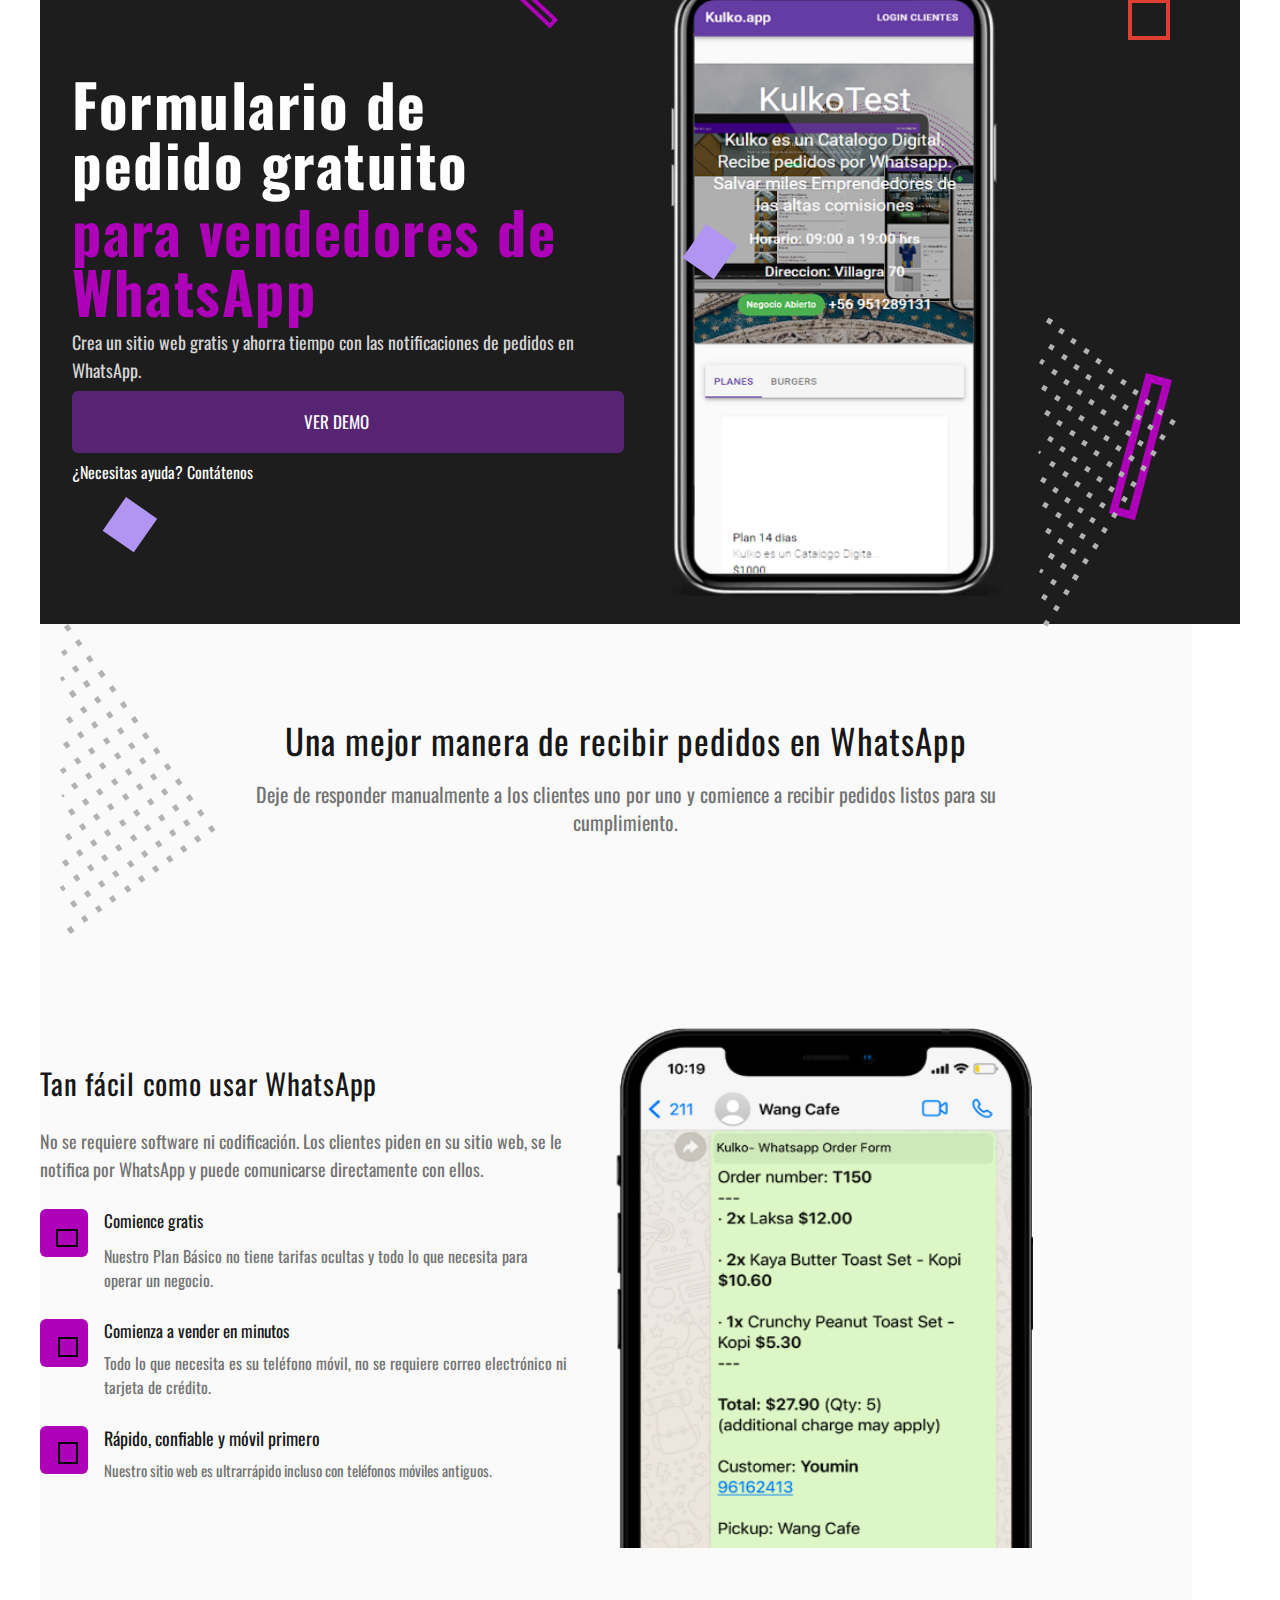
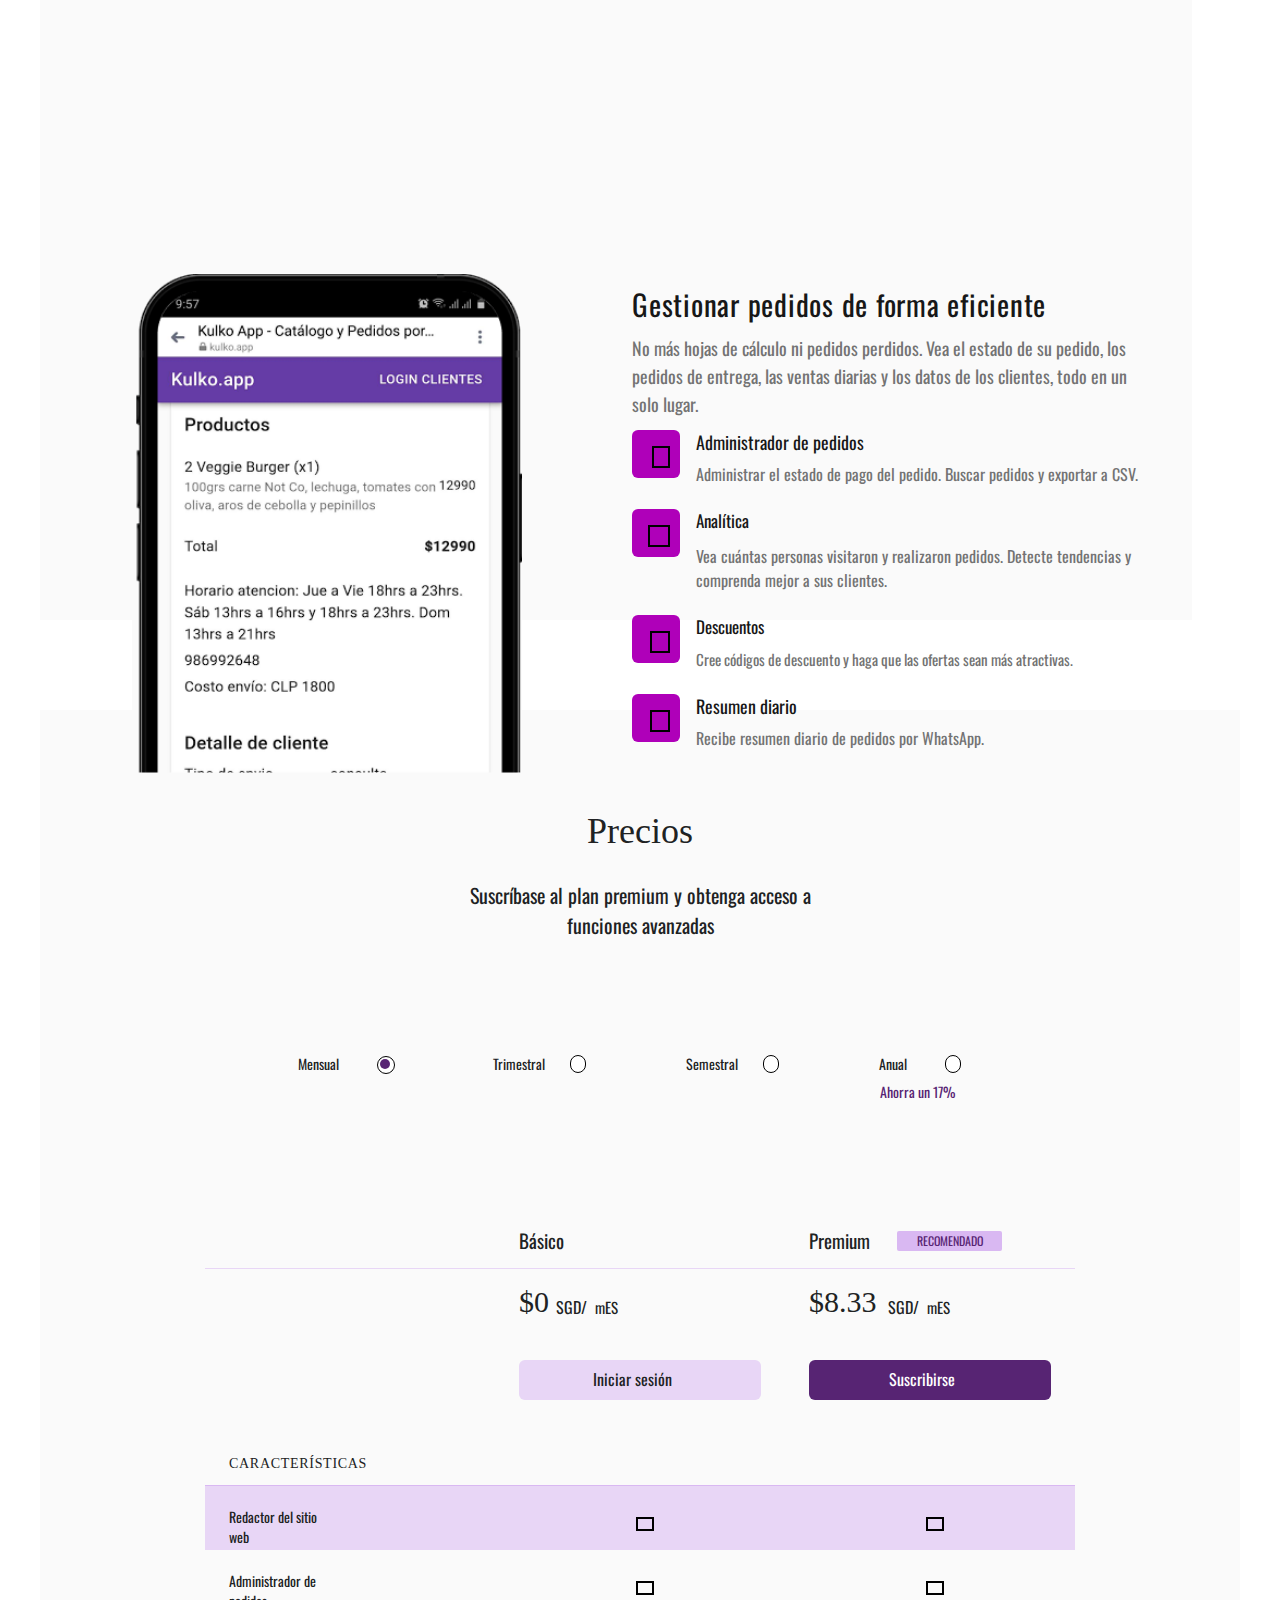
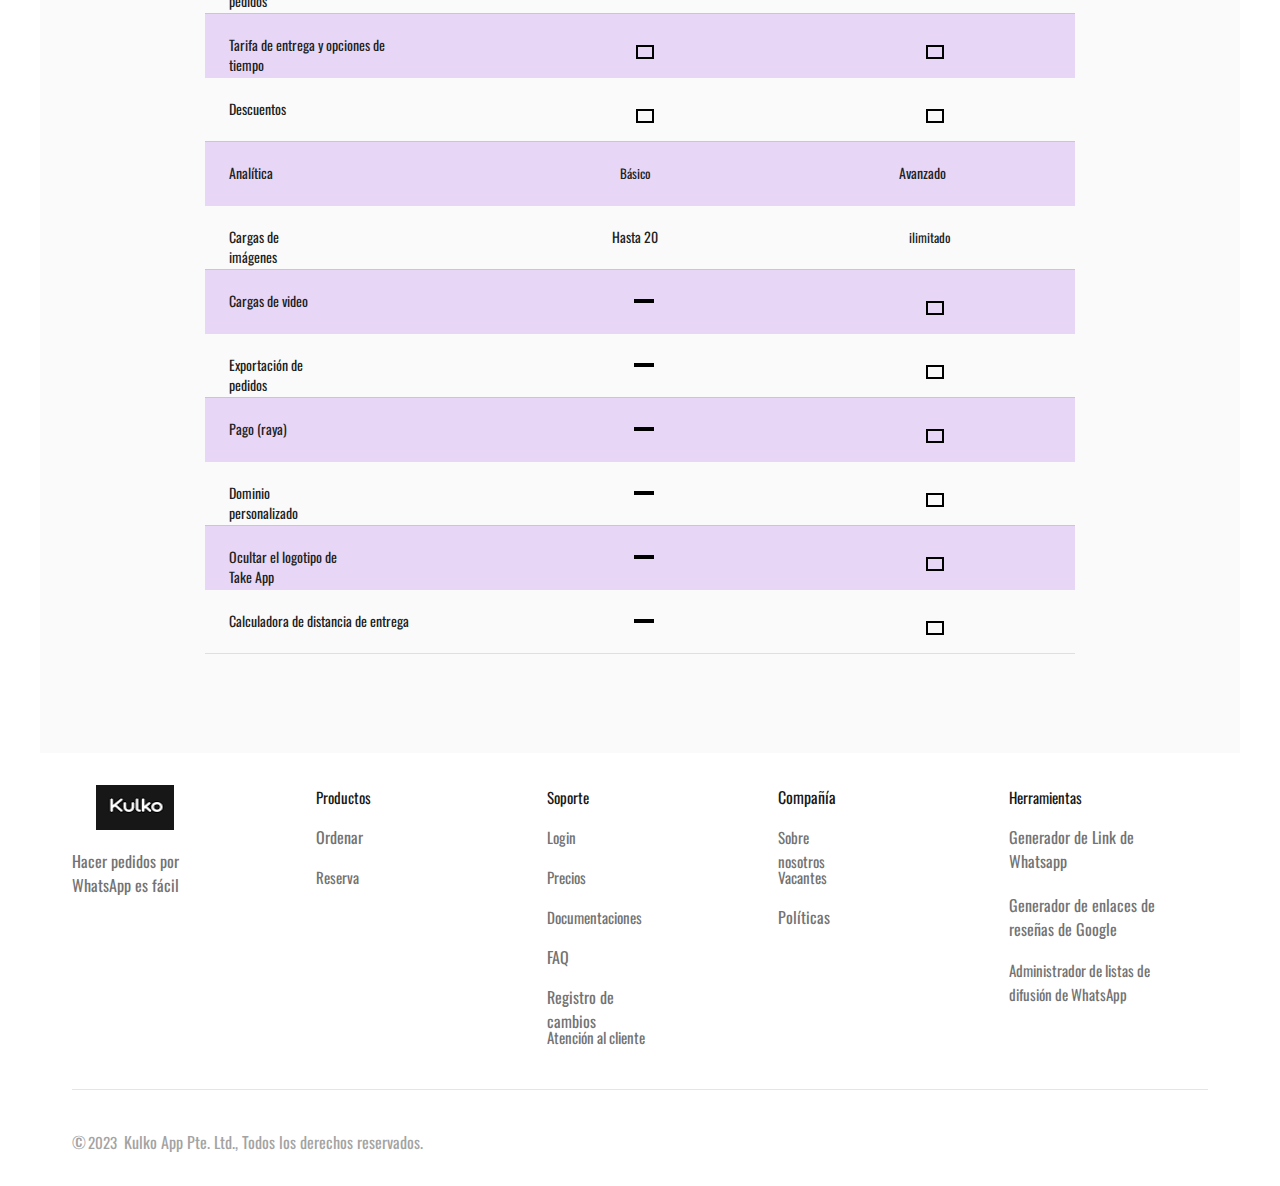
<file: index.html>
<!DOCTYPE html>
<html lang="en">
  
<head>
    <meta charset="UTF-8">
    <meta name="viewport" content="width=device-width, initial-scale=1.0">
    <link rel="preconnect" href="https://fonts.googleapis.com">
    <link rel="preconnect" href="https://fonts.gstatic.com" crossorigin>
    <link href="https://fonts.googleapis.com/css2?family=Caveat:wght@500&family=Geologica&family=Lato:ital@1&family=Oswald&display=swap" rel="stylesheet">
    <title>Kulko</title>
    <link rel="stylesheet" href="style.css">
    
</head>
<body>
  
    <div style="width: 1200px; height: 50vh; flex-direction: column; justify-content: center; align-items: center; display: inline-flex">
        <div style="align-self: stretch; flex-direction: column; justify-content: flex-start; align-items: flex-start; display: inline-flex">
          <div style="width: 1200px; height: 90px; position: relative; background: #171717">
            <div style="width: 76.19px; height: 32px; left: 36px; top: 29px; position: absolute">
              <img src="kulkopng.png" style="width: 80.19px; height: 47px; left: 0px; top: 0px; position: absolute"/>
              <div style="width: 78.77px; height: 33.23px; left: -1.23px; top: -1.23px; position: absolute;"></div>
            </div>
            <div style="padding: 10px; left: 964px; top: 23px; position: absolute; border-radius: 6px; justify-content: flex-start; align-items: flex-start; gap: 10px; display: inline-flex;">
              <div style="color: white; font-size: 15px; font-family: 'Caveat', cursive;
font-family: 'Geologica', sans-serif;
font-family: 'Lato', sans-serif;
font-family: 'Oswald', sans-serif;; font-weight: 400; line-height: 24px; word-wrap: break-word">Iniciar Sesión</div>
            </div>
            <div style="padding: 10px; left: 1076px; top: 23px; position: absolute; background: #572473; border-radius: 6px; justify-content: flex-start; align-items: flex-start; gap: 10px; display: inline-flex">
              <div style="color: white; font-size: 16px; font-family: 'Caveat', cursive;
font-family: 'Geologica', sans-serif;
font-family: 'Lato', sans-serif;
font-family: 'Oswald', sans-serif;; font-weight: 400; line-height: 24px; word-wrap: break-word">Registrarse</div>
            </div>
          </div>
          <div style="width: 1200px; height: 690px; position: relative">
            <div style="padding-left: 32px; padding-right: 32px; padding-top: 42.50px; padding-bottom: 42.50px; left: 0px; top: 1px; position: absolute; background: #1D1D1D; justify-content: center; align-items: center; gap: 32px; display: inline-flex">
              <div style="flex-direction: column; justify-content: flex-start; align-items: flex-start; gap: 7px; display: inline-flex">
                <div style="width: 451px; color: white; font-size: 59px; font-family: 'Caveat', cursive;
                font-family: 'Geologica', sans-serif;
                font-family: 'Lato', sans-serif;
                font-family: 'Oswald', sans-serif;; font-weight: 700; line-height: 60px; letter-spacing: 1.50px; word-wrap: break-word">Formulario de pedido gratuito</div>
                <div style="width: 502px; color: #AF00B9; font-size: 58px; font-family: 'Caveat', cursive;
                font-family: 'Geologica', sans-serif;
                font-family: 'Lato', sans-serif;
                font-family: 'Oswald', sans-serif;; font-weight: 700; line-height: 60px; letter-spacing: 1.50px; word-wrap: break-word">para vendedores de WhatsApp</div>
                <div style="width: 523px; color: #D4D4D4; font-size: 18px; font-family: 'Caveat', cursive;
                font-family: 'Geologica', sans-serif;
                font-family: 'Lato', sans-serif;
                font-family: 'Oswald', sans-serif;; font-weight: 400; line-height: 28px; word-wrap: break-word">Crea un sitio web gratis y ahorra tiempo con las notificaciones de pedidos en WhatsApp.</div>
                <div style="width: 552px; height: 62px; position: relative">
                  <div style="width: 552px; height: 62px; left: 0px; top: 0px; position: absolute; border-radius: 6px"></div>
                  <div style="width: 552px; height: 62px; left: 0px; top: 0px; position: absolute">
                    <div style="width: 552px; height: 62px; left: 0px; top: 0px; position: absolute; background: #572473; border-radius: 6px"></div>
                    <div style="width: 89px; left: 232px; top: 17px; position: absolute; color: white; font-size: 17px; font-family: 'Caveat', cursive;
font-family: 'Geologica', sans-serif;
font-family: 'Lato', sans-serif;
font-family: 'Oswald', sans-serif;; font-weight: 400; text-transform: uppercase; line-height: 28px; word-wrap: break-word">Ver demo</div>
                  </div>
                </div>
                <div style="color: white; font-size: 16px; font-family: 'Caveat', cursive;
font-family: 'Geologica', sans-serif;
font-family: 'Lato', sans-serif;
font-family: 'Oswald', sans-serif;; font-weight: 400; line-height: 24px; word-wrap: break-word">¿Necesitas ayuda? Contátenos</div>
              </div>
              <div style="width: 552px; height: 604px; position: relative">
                <img style="width: 350px; height: 630px; left: 0px; top: 0px; position: absolute" src="kulkotest.png" />
                
              </div>
            </div>
            <div style="width: 1065px; height: 620.67px; left: 68px; top: 0px; position: absolute">
              <div style="width: 50px; height: 4.26px; left: 407.73px; top: 46.78px; position: absolute; transform: rotate(43.40deg); transform-origin: 0 0; border: 4px #AF00B9 solid"></div>
              <div style="width: 37.54px; height: 40.55px; left: 111.55px; top: 0px; position: absolute; transform: rotate(29.18deg); transform-origin: 0 0; background: #B195F2"></div>
              <div style="width: 129px; height: 10.99px; left: 1064.12px; top: 446px; position: absolute; transform: rotate(104.80deg); transform-origin: 0 0; border: 8px #AF00B9 solid"></div>
              <div style="width: 37.54px; height: 40.55px; left: 598.21px; top: 290px; position: absolute; transform: rotate(34.83deg); transform-origin: 0 0; background: #B195F2"></div>
              <div style="width: 33.80px; height: 33.60px; left: 1020px; top: 65px; position: absolute; border: 4px #DF3E33 solid"></div>
              <div style="width: 37.54px; height: 40.55px; left: 18.21px; top: 563px; position: absolute; transform: rotate(34.83deg); transform-origin: 0 0; background: #B195F2"></div>
            </div>
          </div>
          <div style="padding-bottom: 95px; background: #FAFAFA; flex-direction: column; justify-content: flex-start; align-items: center; gap: 95px; display: flex">
            <div style="justify-content: flex-start; align-items: center; gap: 39px; display: inline-flex">
              <div style="width: 155.31px; height: 309.57px; position: relative">
                <div style="width: 5.58px; height: 5.42px; left: 11.06px; top: 301.92px; position: absolute; transform: rotate(54.75deg); transform-origin: 0 0; background: #B2B2B2"></div>
                <div style="width: 5.58px; height: 5.42px; left: 152.12px; top: 201.11px; position: absolute; transform: rotate(54.75deg); transform-origin: 0 0; background: #B2B2B2"></div>
                <div style="width: 5.58px; height: 5.42px; left: 141.08px; top: 185.68px; position: absolute; transform: rotate(54.75deg); transform-origin: 0 0; background: #B2B2B2"></div>
                <div style="width: 5.58px; height: 5.42px; left: 130.01px; top: 170.18px; position: absolute; transform: rotate(54.75deg); transform-origin: 0 0; background: #B2B2B2"></div>
                <div style="width: 5.58px; height: 5.42px; left: 118.94px; top: 154.69px; position: absolute; transform: rotate(54.75deg); transform-origin: 0 0; background: #B2B2B2"></div>
                <div style="width: 5.58px; height: 5.42px; left: 107.91px; top: 139.26px; position: absolute; transform: rotate(54.75deg); transform-origin: 0 0; background: #B2B2B2"></div>
                <div style="width: 5.58px; height: 5.42px; left: 96.84px; top: 123.76px; position: absolute; transform: rotate(54.75deg); transform-origin: 0 0; background: #B2B2B2"></div>
                <div style="width: 5.58px; height: 5.42px; left: 85.77px; top: 108.27px; position: absolute; transform: rotate(54.75deg); transform-origin: 0 0; background: #B2B2B2"></div>
                <div style="width: 5.58px; height: 5.42px; left: 74.74px; top: 92.84px; position: absolute; transform: rotate(54.75deg); transform-origin: 0 0; background: #B2B2B2"></div>
                <div style="width: 5.58px; height: 5.42px; left: 63.66px; top: 77.35px; position: absolute; transform: rotate(54.75deg); transform-origin: 0 0; background: #B2B2B2"></div>
                <div style="width: 5.58px; height: 5.42px; left: 52.59px; top: 61.85px; position: absolute; transform: rotate(54.75deg); transform-origin: 0 0; background: #B2B2B2"></div>
                <div style="width: 5.58px; height: 5.42px; left: 41.56px; top: 46.42px; position: absolute; transform: rotate(54.75deg); transform-origin: 0 0; background: #B2B2B2"></div>
                <div style="width: 5.58px; height: 5.42px; left: 138.01px; top: 211.20px; position: absolute; transform: rotate(54.75deg); transform-origin: 0 0; background: #B2B2B2"></div>
                <div style="width: 5.58px; height: 5.42px; left: 126.97px; top: 195.76px; position: absolute; transform: rotate(54.75deg); transform-origin: 0 0; background: #B2B2B2"></div>
                <div style="width: 5.58px; height: 5.42px; left: 115.90px; top: 180.27px; position: absolute; transform: rotate(54.75deg); transform-origin: 0 0; background: #B2B2B2"></div>
                <div style="width: 5.58px; height: 5.42px; left: 104.83px; top: 164.78px; position: absolute; transform: rotate(54.75deg); transform-origin: 0 0; background: #B2B2B2"></div>
                <div style="width: 5.58px; height: 5.42px; left: 93.80px; top: 149.34px; position: absolute; transform: rotate(54.75deg); transform-origin: 0 0; background: #B2B2B2"></div>
                <div style="width: 5.58px; height: 5.42px; left: 82.73px; top: 133.85px; position: absolute; transform: rotate(54.75deg); transform-origin: 0 0; background: #B2B2B2"></div>
                <div style="width: 5.58px; height: 5.42px; left: 71.66px; top: 118.36px; position: absolute; transform: rotate(54.75deg); transform-origin: 0 0; background: #B2B2B2"></div>
                <div style="width: 5.58px; height: 5.42px; left: 60.62px; top: 102.92px; position: absolute; transform: rotate(54.75deg); transform-origin: 0 0; background: #B2B2B2"></div>
                <div style="width: 5.58px; height: 5.42px; left: 49.55px; top: 87.43px; position: absolute; transform: rotate(54.75deg); transform-origin: 0 0; background: #B2B2B2"></div>
                <div style="width: 5.58px; height: 5.42px; left: 38.48px; top: 71.94px; position: absolute; transform: rotate(54.75deg); transform-origin: 0 0; background: #B2B2B2"></div>
                <div style="width: 5.58px; height: 5.42px; left: 27.45px; top: 56.50px; position: absolute; transform: rotate(54.75deg); transform-origin: 0 0; background: #B2B2B2"></div>
                <div style="width: 5.58px; height: 5.42px; left: 123.89px; top: 221.28px; position: absolute; transform: rotate(54.75deg); transform-origin: 0 0; background: #B2B2B2"></div>
                <div style="width: 5.58px; height: 5.42px; left: 112.86px; top: 205.84px; position: absolute; transform: rotate(54.75deg); transform-origin: 0 0; background: #B2B2B2"></div>
                <div style="width: 5.58px; height: 5.42px; left: 101.79px; top: 190.35px; position: absolute; transform: rotate(54.75deg); transform-origin: 0 0; background: #B2B2B2"></div>
                <div style="width: 5.58px; height: 5.42px; left: 90.72px; top: 174.86px; position: absolute; transform: rotate(54.75deg); transform-origin: 0 0; background: #B2B2B2"></div>
                <div style="width: 5.58px; height: 5.42px; left: 79.69px; top: 159.43px; position: absolute; transform: rotate(54.75deg); transform-origin: 0 0; background: #B2B2B2"></div>
                <div style="width: 5.58px; height: 5.42px; left: 68.62px; top: 143.93px; position: absolute; transform: rotate(54.75deg); transform-origin: 0 0; background: #B2B2B2"></div>
                <div style="width: 5.58px; height: 5.42px; left: 57.55px; top: 128.44px; position: absolute; transform: rotate(54.75deg); transform-origin: 0 0; background: #B2B2B2"></div>
                <div style="width: 5.58px; height: 5.42px; left: 46.51px; top: 113.01px; position: absolute; transform: rotate(54.75deg); transform-origin: 0 0; background: #B2B2B2"></div>
                <div style="width: 5.58px; height: 5.42px; left: 35.44px; top: 97.52px; position: absolute; transform: rotate(54.75deg); transform-origin: 0 0; background: #B2B2B2"></div>
                <div style="width: 5.58px; height: 5.42px; left: 24.37px; top: 82.02px; position: absolute; transform: rotate(54.75deg); transform-origin: 0 0; background: #B2B2B2"></div>
                <div style="width: 5.58px; height: 5.42px; left: 13.34px; top: 66.59px; position: absolute; transform: rotate(54.75deg); transform-origin: 0 0; background: #B2B2B2"></div>
                <div style="width: 5.58px; height: 5.42px; left: 109.78px; top: 231.36px; position: absolute; transform: rotate(54.75deg); transform-origin: 0 0; background: #B2B2B2"></div>
                <div style="width: 5.58px; height: 5.42px; left: 98.75px; top: 215.93px; position: absolute; transform: rotate(54.75deg); transform-origin: 0 0; background: #B2B2B2"></div>
                <div style="width: 5.58px; height: 5.42px; left: 87.68px; top: 200.44px; position: absolute; transform: rotate(54.75deg); transform-origin: 0 0; background: #B2B2B2"></div>
                <div style="width: 5.58px; height: 5.42px; left: 76.61px; top: 184.95px; position: absolute; transform: rotate(54.75deg); transform-origin: 0 0; background: #B2B2B2"></div>
                <div style="width: 5.58px; height: 5.42px; left: 65.58px; top: 169.51px; position: absolute; transform: rotate(54.75deg); transform-origin: 0 0; background: #B2B2B2"></div>
                <div style="width: 5.58px; height: 5.42px; left: 54.51px; top: 154.02px; position: absolute; transform: rotate(54.75deg); transform-origin: 0 0; background: #B2B2B2"></div>
                <div style="width: 5.58px; height: 5.42px; left: 43.43px; top: 138.53px; position: absolute; transform: rotate(54.75deg); transform-origin: 0 0; background: #B2B2B2"></div>
                <div style="width: 5.58px; height: 5.42px; left: 32.40px; top: 123.09px; position: absolute; transform: rotate(54.75deg); transform-origin: 0 0; background: #B2B2B2"></div>
                <div style="width: 5.58px; height: 5.42px; left: 21.33px; top: 107.60px; position: absolute; transform: rotate(54.75deg); transform-origin: 0 0; background: #B2B2B2"></div>
                <div style="width: 5.58px; height: 5.42px; left: 10.26px; top: 92.11px; position: absolute; transform: rotate(54.75deg); transform-origin: 0 0; background: #B2B2B2"></div>
                <div style="width: 5.58px; height: 5.42px; left: 95.67px; top: 241.45px; position: absolute; transform: rotate(54.75deg); transform-origin: 0 0; background: #B2B2B2"></div>
                <div style="width: 5.58px; height: 5.42px; left: 84.64px; top: 226.01px; position: absolute; transform: rotate(54.75deg); transform-origin: 0 0; background: #B2B2B2"></div>
                <div style="width: 5.58px; height: 5.42px; left: 73.57px; top: 210.52px; position: absolute; transform: rotate(54.75deg); transform-origin: 0 0; background: #B2B2B2"></div>
                <div style="width: 5.58px; height: 5.42px; left: 62.50px; top: 195.03px; position: absolute; transform: rotate(54.75deg); transform-origin: 0 0; background: #B2B2B2"></div>
                <div style="width: 5.58px; height: 5.42px; left: 51.47px; top: 179.60px; position: absolute; transform: rotate(54.75deg); transform-origin: 0 0; background: #B2B2B2"></div>
                <div style="width: 5.58px; height: 5.42px; left: 40.40px; top: 164.10px; position: absolute; transform: rotate(54.75deg); transform-origin: 0 0; background: #B2B2B2"></div>
                <div style="width: 5.58px; height: 5.42px; left: 29.32px; top: 148.61px; position: absolute; transform: rotate(54.75deg); transform-origin: 0 0; background: #B2B2B2"></div>
                <div style="width: 5.58px; height: 5.42px; left: 18.29px; top: 133.18px; position: absolute; transform: rotate(54.75deg); transform-origin: 0 0; background: #B2B2B2"></div>
                <div style="width: 5.58px; height: 5.42px; left: 7.22px; top: 117.68px; position: absolute; transform: rotate(54.75deg); transform-origin: 0 0; background: #B2B2B2"></div>
                <div style="width: 5.58px; height: 5.42px; left: 81.56px; top: 251.53px; position: absolute; transform: rotate(54.75deg); transform-origin: 0 0; background: #B2B2B2"></div>
                <div style="width: 5.58px; height: 5.42px; left: 70.53px; top: 236.10px; position: absolute; transform: rotate(54.75deg); transform-origin: 0 0; background: #B2B2B2"></div>
                <div style="width: 5.58px; height: 5.42px; left: 59.46px; top: 220.61px; position: absolute; transform: rotate(54.75deg); transform-origin: 0 0; background: #B2B2B2"></div>
                <div style="width: 5.58px; height: 5.42px; left: 48.39px; top: 205.12px; position: absolute; transform: rotate(54.75deg); transform-origin: 0 0; background: #B2B2B2"></div>
                <div style="width: 5.58px; height: 5.42px; left: 37.36px; top: 189.68px; position: absolute; transform: rotate(54.75deg); transform-origin: 0 0; background: #B2B2B2"></div>
                <div style="width: 5.58px; height: 5.42px; left: 26.28px; top: 174.19px; position: absolute; transform: rotate(54.75deg); transform-origin: 0 0; background: #B2B2B2"></div>
                <div style="width: 5.58px; height: 5.42px; left: 15.21px; top: 158.70px; position: absolute; transform: rotate(54.75deg); transform-origin: 0 0; background: #B2B2B2"></div>
                <div style="width: 5.40px; height: 4.93px; left: 4.29px; top: 143.41px; position: absolute; transform: rotate(54.75deg); transform-origin: 0 0; background: #B2B2B2"></div>
                <div style="width: 5.58px; height: 5.42px; left: 67.50px; top: 261.58px; position: absolute; transform: rotate(54.75deg); transform-origin: 0 0; background: #B2B2B2"></div>
                <div style="width: 5.58px; height: 5.42px; left: 56.47px; top: 246.15px; position: absolute; transform: rotate(54.75deg); transform-origin: 0 0; background: #B2B2B2"></div>
                <div style="width: 5.58px; height: 5.42px; left: 45.40px; top: 230.65px; position: absolute; transform: rotate(54.75deg); transform-origin: 0 0; background: #B2B2B2"></div>
                <div style="width: 5.58px; height: 5.42px; left: 34.33px; top: 215.16px; position: absolute; transform: rotate(54.75deg); transform-origin: 0 0; background: #B2B2B2"></div>
                <div style="width: 5.58px; height: 5.42px; left: 23.30px; top: 199.73px; position: absolute; transform: rotate(54.75deg); transform-origin: 0 0; background: #B2B2B2"></div>
                <div style="width: 5.58px; height: 5.42px; left: 12.23px; top: 184.24px; position: absolute; transform: rotate(54.75deg); transform-origin: 0 0; background: #B2B2B2"></div>
                <div style="width: 3.12px; height: 2.27px; left: 2.53px; top: 170.69px; position: absolute; transform: rotate(54.75deg); transform-origin: 0 0; background: #B2B2B2"></div>
                <div style="width: 5.58px; height: 5.42px; left: 53.39px; top: 271.67px; position: absolute; transform: rotate(54.75deg); transform-origin: 0 0; background: #B2B2B2"></div>
                <div style="width: 5.58px; height: 5.42px; left: 42.36px; top: 256.23px; position: absolute; transform: rotate(54.75deg); transform-origin: 0 0; background: #B2B2B2"></div>
                <div style="width: 5.58px; height: 5.42px; left: 31.29px; top: 240.74px; position: absolute; transform: rotate(54.75deg); transform-origin: 0 0; background: #B2B2B2"></div>
                <div style="width: 5.58px; height: 5.42px; left: 20.22px; top: 225.25px; position: absolute; transform: rotate(54.75deg); transform-origin: 0 0; background: #B2B2B2"></div>
                <div style="width: 5.58px; height: 5.42px; left: 9.19px; top: 209.81px; position: absolute; transform: rotate(54.75deg); transform-origin: 0 0; background: #B2B2B2"></div>
                <div style="width: 5.58px; height: 5.42px; left: 39.28px; top: 281.75px; position: absolute; transform: rotate(54.75deg); transform-origin: 0 0; background: #B2B2B2"></div>
                <div style="width: 5.58px; height: 5.42px; left: 28.25px; top: 266.32px; position: absolute; transform: rotate(54.75deg); transform-origin: 0 0; background: #B2B2B2"></div>
                <div style="width: 5.58px; height: 5.42px; left: 17.18px; top: 250.82px; position: absolute; transform: rotate(54.75deg); transform-origin: 0 0; background: #B2B2B2"></div>
                <div style="width: 5.58px; height: 5.42px; left: 6.11px; top: 235.33px; position: absolute; transform: rotate(54.75deg); transform-origin: 0 0; background: #B2B2B2"></div>
                <div style="width: 5.58px; height: 5.42px; left: 25.17px; top: 291.84px; position: absolute; transform: rotate(54.75deg); transform-origin: 0 0; background: #B2B2B2"></div>
                <div style="width: 5.58px; height: 5.42px; left: 14.14px; top: 276.40px; position: absolute; transform: rotate(54.75deg); transform-origin: 0 0; background: #B2B2B2"></div>
                <div style="width: 5.02px; height: 4.22px; left: 3.39px; top: 261.37px; position: absolute; transform: rotate(54.75deg); transform-origin: 0 0; background: #B2B2B2"></div>
                <div style="width: 5.58px; height: 5.42px; left: 11.06px; top: 301.92px; position: absolute; transform: rotate(54.75deg); transform-origin: 0 0; background: #B2B2B2"></div>
                <div style="width: 5.58px; height: 5.42px; left: 41.56px; top: 46.42px; position: absolute; transform: rotate(54.75deg); transform-origin: 0 0; background: #B2B2B2"></div>
                <div style="width: 5.58px; height: 5.42px; left: 30.49px; top: 30.93px; position: absolute; transform: rotate(54.75deg); transform-origin: 0 0; background: #B2B2B2"></div>
                <div style="width: 5.58px; height: 5.42px; left: 19.42px; top: 15.44px; position: absolute; transform: rotate(54.75deg); transform-origin: 0 0; background: #B2B2B2"></div>
                <div style="width: 5.58px; height: 5.42px; left: 8.39px; top: 0px; position: absolute; transform: rotate(54.75deg); transform-origin: 0 0; background: #B2B2B2"></div>
                <div style="width: 5.58px; height: 5.42px; left: 27.45px; top: 56.50px; position: absolute; transform: rotate(54.75deg); transform-origin: 0 0; background: #B2B2B2"></div>
                <div style="width: 5.58px; height: 5.42px; left: 16.38px; top: 41.01px; position: absolute; transform: rotate(54.75deg); transform-origin: 0 0; background: #B2B2B2"></div>
                <div style="width: 5.48px; height: 5.42px; left: 5.37px; top: 25.60px; position: absolute; transform: rotate(54.75deg); transform-origin: 0 0; background: #B2B2B2"></div>
                <div style="width: 5.58px; height: 5.42px; left: 13.34px; top: 66.59px; position: absolute; transform: rotate(54.75deg); transform-origin: 0 0; background: #B2B2B2"></div>
                <div style="width: 4.40px; height: 3.55px; left: 2.95px; top: 52.06px; position: absolute; transform: rotate(54.75deg); transform-origin: 0 0; background: #B2B2B2"></div>
              </div>
              <div style="flex-direction: column; justify-content: flex-start; align-items: center; gap: 20px; display: inline-flex">
                <div style="text-align: center; color: #171717; font-size: 35px; font-family: 'Caveat', cursive;
font-family: 'Geologica', sans-serif;
font-family: 'Lato', sans-serif;
font-family: 'Oswald', sans-serif;; font-weight: 400; line-height: 40px; letter-spacing: 0.90px; word-wrap: break-word">Una mejor manera de recibir pedidos en WhatsApp</div>
                <div style="width: 743px; text-align: center; color: #737373; font-size: 20px; font-family: 'Caveat', cursive;
font-family: 'Geologica', sans-serif;
font-family: 'Lato', sans-serif;
font-family: 'Oswald', sans-serif;; font-weight: 400; line-height: 28px; word-wrap: break-word">Deje de responder manualmente a los clientes uno por uno y comience a recibir pedidos listos para su cumplimiento.</div>
              </div>
              <div style="width: 135.69px; height: 309.57px; position: relative; transform: rotate(180deg); transform-origin: 0 0">
                <div style="width: 5.36px; height: 4.98px; left: -9.66px; top: 301.92px; position: absolute; transform: rotate(121.70deg); transform-origin: 0 0; background: #B2B2B2"></div>
                <div style="width: 5.36px; height: 4.98px; left: -132.90px; top: 201.11px; position: absolute; transform: rotate(121.70deg); transform-origin: 0 0; background: #B2B2B2"></div>
                <div style="width: 5.36px; height: 4.98px; left: -123.26px; top: 185.68px; position: absolute; transform: rotate(121.70deg); transform-origin: 0 0; background: #B2B2B2"></div>
                <div style="width: 5.36px; height: 4.98px; left: -113.59px; top: 170.18px; position: absolute; transform: rotate(121.70deg); transform-origin: 0 0; background: #B2B2B2"></div>
                <div style="width: 5.36px; height: 4.98px; left: -103.92px; top: 154.69px; position: absolute; transform: rotate(121.70deg); transform-origin: 0 0; background: #B2B2B2"></div>
                <div style="width: 5.36px; height: 4.98px; left: -94.28px; top: 139.26px; position: absolute; transform: rotate(121.70deg); transform-origin: 0 0; background: #B2B2B2"></div>
                <div style="width: 5.36px; height: 4.98px; left: -84.60px; top: 123.76px; position: absolute; transform: rotate(121.70deg); transform-origin: 0 0; background: #B2B2B2"></div>
                <div style="width: 5.36px; height: 4.98px; left: -74.93px; top: 108.27px; position: absolute; transform: rotate(121.70deg); transform-origin: 0 0; background: #B2B2B2"></div>
                <div style="width: 5.36px; height: 4.98px; left: -65.29px; top: 92.84px; position: absolute; transform: rotate(121.70deg); transform-origin: 0 0; background: #B2B2B2"></div>
                <div style="width: 5.36px; height: 4.98px; left: -55.62px; top: 77.35px; position: absolute; transform: rotate(121.70deg); transform-origin: 0 0; background: #B2B2B2"></div>
                <div style="width: 5.36px; height: 4.98px; left: -45.95px; top: 61.85px; position: absolute; transform: rotate(121.70deg); transform-origin: 0 0; background: #B2B2B2"></div>
                <div style="width: 5.36px; height: 4.98px; left: -36.31px; top: 46.42px; position: absolute; transform: rotate(121.70deg); transform-origin: 0 0; background: #B2B2B2"></div>
                <div style="width: 5.36px; height: 4.98px; left: -120.57px; top: 211.20px; position: absolute; transform: rotate(121.70deg); transform-origin: 0 0; background: #B2B2B2"></div>
                <div style="width: 5.36px; height: 4.98px; left: -110.93px; top: 195.76px; position: absolute; transform: rotate(121.70deg); transform-origin: 0 0; background: #B2B2B2"></div>
                <div style="width: 5.36px; height: 4.98px; left: -101.26px; top: 180.27px; position: absolute; transform: rotate(121.70deg); transform-origin: 0 0; background: #B2B2B2"></div>
                <div style="width: 5.36px; height: 4.98px; left: -91.59px; top: 164.78px; position: absolute; transform: rotate(121.70deg); transform-origin: 0 0; background: #B2B2B2"></div>
                <div style="width: 5.36px; height: 4.98px; left: -81.95px; top: 149.34px; position: absolute; transform: rotate(121.70deg); transform-origin: 0 0; background: #B2B2B2"></div>
                <div style="width: 5.36px; height: 4.98px; left: -72.28px; top: 133.85px; position: absolute; transform: rotate(121.70deg); transform-origin: 0 0; background: #B2B2B2"></div>
                <div style="width: 5.36px; height: 4.98px; left: -62.60px; top: 118.36px; position: absolute; transform: rotate(121.70deg); transform-origin: 0 0; background: #B2B2B2"></div>
                <div style="width: 5.36px; height: 4.98px; left: -52.97px; top: 102.92px; position: absolute; transform: rotate(121.70deg); transform-origin: 0 0; background: #B2B2B2"></div>
                <div style="width: 5.36px; height: 4.98px; left: -43.29px; top: 87.43px; position: absolute; transform: rotate(121.70deg); transform-origin: 0 0; background: #B2B2B2"></div>
                <div style="width: 5.36px; height: 4.98px; left: -33.62px; top: 71.94px; position: absolute; transform: rotate(121.70deg); transform-origin: 0 0; background: #B2B2B2"></div>
                <div style="width: 5.36px; height: 4.98px; left: -23.98px; top: 56.50px; position: absolute; transform: rotate(121.70deg); transform-origin: 0 0; background: #B2B2B2"></div>
                <div style="width: 5.36px; height: 4.98px; left: -108.24px; top: 221.28px; position: absolute; transform: rotate(121.70deg); transform-origin: 0 0; background: #B2B2B2"></div>
                <div style="width: 5.36px; height: 4.98px; left: -98.60px; top: 205.84px; position: absolute; transform: rotate(121.70deg); transform-origin: 0 0; background: #B2B2B2"></div>
                <div style="width: 5.36px; height: 4.98px; left: -88.93px; top: 190.35px; position: absolute; transform: rotate(121.70deg); transform-origin: 0 0; background: #B2B2B2"></div>
                <div style="width: 5.36px; height: 4.98px; left: -79.26px; top: 174.86px; position: absolute; transform: rotate(121.70deg); transform-origin: 0 0; background: #B2B2B2"></div>
                <div style="width: 5.36px; height: 4.98px; left: -69.62px; top: 159.43px; position: absolute; transform: rotate(121.70deg); transform-origin: 0 0; background: #B2B2B2"></div>
                <div style="width: 5.36px; height: 4.98px; left: -59.95px; top: 143.93px; position: absolute; transform: rotate(121.70deg); transform-origin: 0 0; background: #B2B2B2"></div>
                <div style="width: 5.36px; height: 4.98px; left: -50.28px; top: 128.44px; position: absolute; transform: rotate(121.70deg); transform-origin: 0 0; background: #B2B2B2"></div>
                <div style="width: 5.36px; height: 4.98px; left: -40.64px; top: 113.01px; position: absolute; transform: rotate(121.70deg); transform-origin: 0 0; background: #B2B2B2"></div>
                <div style="width: 5.36px; height: 4.98px; left: -30.96px; top: 97.52px; position: absolute; transform: rotate(121.70deg); transform-origin: 0 0; background: #B2B2B2"></div>
                <div style="width: 5.36px; height: 4.98px; left: -21.29px; top: 82.02px; position: absolute; transform: rotate(121.70deg); transform-origin: 0 0; background: #B2B2B2"></div>
                <div style="width: 5.36px; height: 4.98px; left: -11.65px; top: 66.59px; position: absolute; transform: rotate(121.70deg); transform-origin: 0 0; background: #B2B2B2"></div>
                <div style="width: 5.36px; height: 4.98px; left: -95.91px; top: 231.36px; position: absolute; transform: rotate(121.70deg); transform-origin: 0 0; background: #B2B2B2"></div>
                <div style="width: 5.36px; height: 4.98px; left: -86.28px; top: 215.93px; position: absolute; transform: rotate(121.70deg); transform-origin: 0 0; background: #B2B2B2"></div>
                <div style="width: 5.36px; height: 4.98px; left: -76.60px; top: 200.44px; position: absolute; transform: rotate(121.70deg); transform-origin: 0 0; background: #B2B2B2"></div>
                <div style="width: 5.36px; height: 4.98px; left: -66.93px; top: 184.95px; position: absolute; transform: rotate(121.70deg); transform-origin: 0 0; background: #B2B2B2"></div>
                <div style="width: 5.36px; height: 4.98px; left: -57.29px; top: 169.51px; position: absolute; transform: rotate(121.70deg); transform-origin: 0 0; background: #B2B2B2"></div>
                <div style="width: 5.36px; height: 4.98px; left: -47.62px; top: 154.02px; position: absolute; transform: rotate(121.70deg); transform-origin: 0 0; background: #B2B2B2"></div>
                <div style="width: 5.36px; height: 4.98px; left: -37.95px; top: 138.53px; position: absolute; transform: rotate(121.70deg); transform-origin: 0 0; background: #B2B2B2"></div>
                <div style="width: 5.36px; height: 4.98px; left: -28.31px; top: 123.09px; position: absolute; transform: rotate(121.70deg); transform-origin: 0 0; background: #B2B2B2"></div>
                <div style="width: 5.36px; height: 4.98px; left: -18.64px; top: 107.60px; position: absolute; transform: rotate(121.70deg); transform-origin: 0 0; background: #B2B2B2"></div>
                <div style="width: 5.36px; height: 4.98px; left: -8.96px; top: 92.11px; position: absolute; transform: rotate(121.70deg); transform-origin: 0 0; background: #B2B2B2"></div>
                <div style="width: 5.36px; height: 4.98px; left: -83.59px; top: 241.45px; position: absolute; transform: rotate(121.70deg); transform-origin: 0 0; background: #B2B2B2"></div>
                <div style="width: 5.36px; height: 4.98px; left: -73.95px; top: 226.01px; position: absolute; transform: rotate(121.70deg); transform-origin: 0 0; background: #B2B2B2"></div>
                <div style="width: 5.36px; height: 4.98px; left: -64.28px; top: 210.52px; position: absolute; transform: rotate(121.70deg); transform-origin: 0 0; background: #B2B2B2"></div>
                <div style="width: 5.36px; height: 4.98px; left: -54.60px; top: 195.03px; position: absolute; transform: rotate(121.70deg); transform-origin: 0 0; background: #B2B2B2"></div>
                <div style="width: 5.36px; height: 4.98px; left: -44.96px; top: 179.60px; position: absolute; transform: rotate(121.70deg); transform-origin: 0 0; background: #B2B2B2"></div>
                <div style="width: 5.36px; height: 4.98px; left: -35.29px; top: 164.10px; position: absolute; transform: rotate(121.70deg); transform-origin: 0 0; background: #B2B2B2"></div>
                <div style="width: 5.36px; height: 4.98px; left: -25.62px; top: 148.61px; position: absolute; transform: rotate(121.70deg); transform-origin: 0 0; background: #B2B2B2"></div>
                <div style="width: 5.36px; height: 4.98px; left: -15.98px; top: 133.18px; position: absolute; transform: rotate(121.70deg); transform-origin: 0 0; background: #B2B2B2"></div>
                <div style="width: 5.36px; height: 4.98px; left: -6.31px; top: 117.68px; position: absolute; transform: rotate(121.70deg); transform-origin: 0 0; background: #B2B2B2"></div>
                <div style="width: 5.36px; height: 4.98px; left: -71.26px; top: 251.53px; position: absolute; transform: rotate(121.70deg); transform-origin: 0 0; background: #B2B2B2"></div>
                <div style="width: 5.36px; height: 4.98px; left: -61.62px; top: 236.10px; position: absolute; transform: rotate(121.70deg); transform-origin: 0 0; background: #B2B2B2"></div>
                <div style="width: 5.36px; height: 4.98px; left: -51.95px; top: 220.61px; position: absolute; transform: rotate(121.70deg); transform-origin: 0 0; background: #B2B2B2"></div>
                <div style="width: 5.36px; height: 4.98px; left: -42.27px; top: 205.12px; position: absolute; transform: rotate(121.70deg); transform-origin: 0 0; background: #B2B2B2"></div>
                <div style="width: 5.36px; height: 4.98px; left: -32.64px; top: 189.68px; position: absolute; transform: rotate(121.70deg); transform-origin: 0 0; background: #B2B2B2"></div>
                <div style="width: 5.36px; height: 4.98px; left: -22.96px; top: 174.19px; position: absolute; transform: rotate(121.70deg); transform-origin: 0 0; background: #B2B2B2"></div>
                <div style="width: 5.36px; height: 4.98px; left: -13.29px; top: 158.70px; position: absolute; transform: rotate(121.70deg); transform-origin: 0 0; background: #B2B2B2"></div>
                <div style="width: 5.18px; height: 4.53px; left: -3.75px; top: 143.41px; position: absolute; transform: rotate(121.70deg); transform-origin: 0 0; background: #B2B2B2"></div>
                <div style="width: 5.36px; height: 4.98px; left: -58.98px; top: 261.58px; position: absolute; transform: rotate(121.70deg); transform-origin: 0 0; background: #B2B2B2"></div>
                <div style="width: 5.36px; height: 4.98px; left: -49.34px; top: 246.15px; position: absolute; transform: rotate(121.70deg); transform-origin: 0 0; background: #B2B2B2"></div>
                <div style="width: 5.36px; height: 4.98px; left: -39.66px; top: 230.65px; position: absolute; transform: rotate(121.70deg); transform-origin: 0 0; background: #B2B2B2"></div>
                <div style="width: 5.36px; height: 4.98px; left: -29.99px; top: 215.16px; position: absolute; transform: rotate(121.70deg); transform-origin: 0 0; background: #B2B2B2"></div>
                <div style="width: 5.36px; height: 4.98px; left: -20.35px; top: 199.73px; position: absolute; transform: rotate(121.70deg); transform-origin: 0 0; background: #B2B2B2"></div>
                <div style="width: 5.36px; height: 4.98px; left: -10.68px; top: 184.24px; position: absolute; transform: rotate(121.70deg); transform-origin: 0 0; background: #B2B2B2"></div>
                <div style="width: 3px; height: 2.08px; left: -2.21px; top: 170.69px; position: absolute; transform: rotate(121.70deg); transform-origin: 0 0; background: #B2B2B2"></div>
                <div style="width: 5.36px; height: 4.98px; left: -46.65px; top: 271.67px; position: absolute; transform: rotate(121.70deg); transform-origin: 0 0; background: #B2B2B2"></div>
                <div style="width: 5.36px; height: 4.98px; left: -37.01px; top: 256.23px; position: absolute; transform: rotate(121.70deg); transform-origin: 0 0; background: #B2B2B2"></div>
                <div style="width: 5.36px; height: 4.98px; left: -27.34px; top: 240.74px; position: absolute; transform: rotate(121.70deg); transform-origin: 0 0; background: #B2B2B2"></div>
                <div style="width: 5.36px; height: 4.98px; left: -17.66px; top: 225.25px; position: absolute; transform: rotate(121.70deg); transform-origin: 0 0; background: #B2B2B2"></div>
                <div style="width: 5.36px; height: 4.98px; left: -8.03px; top: 209.81px; position: absolute; transform: rotate(121.70deg); transform-origin: 0 0; background: #B2B2B2"></div>
                <div style="width: 5.36px; height: 4.98px; left: -34.32px; top: 281.75px; position: absolute; transform: rotate(121.70deg); transform-origin: 0 0; background: #B2B2B2"></div>
                <div style="width: 5.36px; height: 4.98px; left: -24.68px; top: 266.32px; position: absolute; transform: rotate(121.70deg); transform-origin: 0 0; background: #B2B2B2"></div>
                <div style="width: 5.36px; height: 4.98px; left: -15.01px; top: 250.82px; position: absolute; transform: rotate(121.70deg); transform-origin: 0 0; background: #B2B2B2"></div>
                <div style="width: 5.36px; height: 4.98px; left: -5.34px; top: 235.33px; position: absolute; transform: rotate(121.70deg); transform-origin: 0 0; background: #B2B2B2"></div>
                <div style="width: 5.36px; height: 4.98px; left: -21.99px; top: 291.84px; position: absolute; transform: rotate(121.70deg); transform-origin: 0 0; background: #B2B2B2"></div>
                <div style="width: 5.36px; height: 4.98px; left: -12.35px; top: 276.40px; position: absolute; transform: rotate(121.70deg); transform-origin: 0 0; background: #B2B2B2"></div>
                <div style="width: 4.81px; height: 3.87px; left: -2.96px; top: 261.37px; position: absolute; transform: rotate(121.70deg); transform-origin: 0 0; background: #B2B2B2"></div>
                <div style="width: 5.36px; height: 4.98px; left: -9.66px; top: 301.92px; position: absolute; transform: rotate(121.70deg); transform-origin: 0 0; background: #B2B2B2"></div>
                <div style="width: 5.36px; height: 4.98px; left: -36.31px; top: 46.42px; position: absolute; transform: rotate(121.70deg); transform-origin: 0 0; background: #B2B2B2"></div>
                <div style="width: 5.36px; height: 4.98px; left: -26.64px; top: 30.93px; position: absolute; transform: rotate(121.70deg); transform-origin: 0 0; background: #B2B2B2"></div>
                <div style="width: 5.36px; height: 4.98px; left: -16.96px; top: 15.44px; position: absolute; transform: rotate(121.70deg); transform-origin: 0 0; background: #B2B2B2"></div>
                <div style="width: 5.36px; height: 4.98px; left: -7.33px; top: 0px; position: absolute; transform: rotate(121.70deg); transform-origin: 0 0; background: #B2B2B2"></div>
                <div style="width: 5.36px; height: 4.98px; left: -23.98px; top: 56.50px; position: absolute; transform: rotate(121.70deg); transform-origin: 0 0; background: #B2B2B2"></div>
                <div style="width: 5.36px; height: 4.98px; left: -14.31px; top: 41.01px; position: absolute; transform: rotate(121.70deg); transform-origin: 0 0; background: #B2B2B2"></div>
                <div style="width: 5.26px; height: 4.98px; left: -4.69px; top: 25.60px; position: absolute; transform: rotate(121.70deg); transform-origin: 0 0; background: #B2B2B2"></div>
                <div style="width: 5.36px; height: 4.98px; left: -11.65px; top: 66.59px; position: absolute; transform: rotate(121.70deg); transform-origin: 0 0; background: #B2B2B2"></div>
                <div style="width: 4.22px; height: 3.26px; left: -2.58px; top: 52.06px; position: absolute; transform: rotate(121.70deg); transform-origin: 0 0; background: #B2B2B2"></div>
              </div>
            </div>
            <div style="justify-content: flex-start; align-items: center; gap: 18px; display: inline-flex">
              <div style="flex-direction: column; justify-content: flex-start; align-items: flex-start; gap: 26px; display: inline-flex">
                <div style="color: #171717; font-size: 29px; font-family: 'Caveat', cursive;
font-family: 'Geologica', sans-serif;
font-family: 'Lato', sans-serif;
font-family: 'Oswald', sans-serif;; font-weight: 400; line-height: 36px; letter-spacing: 0.75px; word-wrap: break-word">Tan fácil como usar WhatsApp</div>
                <div style="width: 550px; color: #737373; font-size: 18px; font-family: 'Caveat', cursive;
font-family: 'Geologica', sans-serif;
font-family: 'Lato', sans-serif;
font-family: 'Oswald', sans-serif;; font-weight: 400; line-height: 28px; word-wrap: break-word">No se requiere software ni codificación. Los clientes piden en su sitio web, se le notifica por WhatsApp y puede comunicarse directamente con ellos.</div>
                <div style="flex-direction: column; justify-content: flex-start; align-items: flex-start; gap: 27px; display: flex">
                  <div style="justify-content: flex-start; align-items: flex-start; gap: 16px; display: inline-flex">
                    <div style="width: 48px; height: 48px; position: relative">
                      <div style="width: 48px; height: 48px; left: 0px; top: 0px; position: absolute; background: #AF00B9; border-radius: 6px"></div>
                      <div style="width: 24px; height: 24px; padding-left: 3px; padding-right: 3px; padding-top: 5px; padding-bottom: 5px; left: 12px; top: 12px; position: absolute; justify-content: center; align-items: center; display: inline-flex">
                        <div style="width: 18px; height: 14px; border: 2px black solid"></div>
                      </div>
                    </div>
                    <div style="flex-direction: column; justify-content: flex-start; align-items: flex-start; gap: 11px; display: inline-flex">
                      <div style="width: 151px; color: #171717; font-size: 17px; font-family: 'Caveat', cursive;
font-family: 'Geologica', sans-serif;
font-family: 'Lato', sans-serif;
font-family: 'Oswald', sans-serif;; font-weight: 400; line-height: 24px; word-wrap: break-word">Comience gratis</div>
                      <div style="width: 458px; color: #737373; font-size: 16px; font-family: 'Caveat', cursive;
font-family: 'Geologica', sans-serif;
font-family: 'Lato', sans-serif;
font-family: 'Oswald', sans-serif;; font-weight: 400; line-height: 24px; word-wrap: break-word">Nuestro Plan Básico no tiene tarifas ocultas y todo lo que necesita para operar un negocio.</div>
                    </div>
                  </div>
                  <div style="justify-content: flex-start; align-items: flex-start; gap: 16px; display: inline-flex">
                    <div style="width: 48px; height: 48px; position: relative">
                      <div style="width: 48px; height: 48px; left: 0px; top: 0px; position: absolute; background: #AF00B9; border-radius: 6px"></div>
                      <div style="width: 24px; height: 24px; padding: 4px; left: 12px; top: 12px; position: absolute; justify-content: center; align-items: center; display: inline-flex">
                        <div style="width: 16px; height: 16px; border: 2px black solid"></div>
                      </div>
                    </div>
                    <div style="flex-direction: column; justify-content: flex-start; align-items: flex-start; gap: 8px; display: inline-flex">
                      <div style="color: #171717; font-size: 17px; font-family: 'Caveat', cursive;
font-family: 'Geologica', sans-serif;
font-family: 'Lato', sans-serif;
font-family: 'Oswald', sans-serif;; font-weight: 400; line-height: 24px; word-wrap: break-word">Comienza a vender en minutos</div>
                      <div style="width: 480px; color: #737373; font-size: 16px; font-family: 'Caveat', cursive;
font-family: 'Geologica', sans-serif;
font-family: 'Lato', sans-serif;
font-family: 'Oswald', sans-serif;; font-weight: 400; line-height: 24px; word-wrap: break-word">Todo lo que necesita es su teléfono móvil, no se requiere correo electrónico ni tarjeta de crédito.</div>
                    </div>
                  </div>
                  <div style="justify-content: flex-start; align-items: flex-start; gap: 16px; display: inline-flex">
                    <div style="width: 48px; height: 48px; position: relative">
                      <div style="width: 48px; height: 48px; left: 0px; top: 0px; position: absolute; background: #AF00B9; border-radius: 6px"></div>
                      <div style="width: 24px; height: 24px; padding-left: 4px; padding-right: 4px; padding-top: 3px; padding-bottom: 3px; left: 12px; top: 12px; position: absolute; justify-content: center; align-items: center; display: inline-flex">
                        <div style="width: 16px; height: 18px; border: 2px black solid"></div>
                      </div>
                    </div>
                    <div style="flex-direction: column; justify-content: flex-start; align-items: flex-start; gap: 8px; display: inline-flex">
                      <div style="color: #171717; font-size: 18px; font-family: 'Caveat', cursive;
font-family: 'Geologica', sans-serif;
font-family: 'Lato', sans-serif;
font-family: 'Oswald', sans-serif;; font-weight: 400; line-height: 24px; word-wrap: break-word">Rápido, confiable y móvil primero</div>
                      <div style="width: 398px; color: #737373; font-size: 15px; font-family: 'Caveat', cursive;
font-family: 'Geologica', sans-serif;
font-family: 'Lato', sans-serif;
font-family: 'Oswald', sans-serif;; font-weight: 400; line-height: 24px; word-wrap: break-word">Nuestro sitio web es ultrarrápido incluso con teléfonos móviles antiguos.</div>
                    </div>
                  </div>
                </div>
              </div>
              <div style="width: 584px; height: 490px; position: relative">
                <div style="width: 584px; height: 490px; left: 0px; top: 0px; position: absolute"></div>
                <div style="width: 490px; height: 490px; left: 0px; top: 0px; position: absolute">
                  <div style="width: 490px; height: 490px; left: 0px; top: 0px; position: absolute"></div>
                  <img style="width: 420px; height: 520px; left: 5px; top: 0px; position: absolute" src="chatkulko.png" />
                  <div style="left: 197px; top: 114px; position: absolute; background: #CEE8BA; justify-content: center; align-items: center; display: inline-flex">
                    <div style="color: black; font-size: 11px; font-family: 'Caveat', cursive;
font-family: 'Geologica', sans-serif;
font-family: 'Lato', sans-serif;
font-family: 'Oswald', sans-serif;; font-weight: 400; line-height: 24px; word-wrap: break-word"></div>
                  </div>
                </div>
              </div>
            </div>
            <div style="width: 1136px; height: 512px; position: relative">
              <div style="width: 1136px; height: 512px; left: 0px; top: 0px; position: absolute"></div>
              <div style="height: 533px; padding-left: 600px; left: -16px; top: 0px; position: absolute; justify-content: flex-end; align-items: center; display: inline-flex">
                <div style="width: 552px; height: 533px; position: relative; flex-direction: column; justify-content: flex-start; align-items: flex-start; display: flex">
                  <div style="width: 552px; height: 512px"></div>
                  <div style="width: 552px; height: 36px; justify-content: center; align-items: center; display: inline-flex">
                    <div style="width: 552px; height: 36px"></div>
                  </div>
                  <div style="width: 552px; height: 56px; position: relative">
                    <div style="width: 552px; height: 56px; left: 0px; top: 0px; position: absolute"></div>
                    <div style="left: -600px; top: -48px; position: absolute; justify-content: flex-start; align-items: center; gap: 16px; display: inline-flex">
                      <div style="width: 584px; height: 490px; justify-content: center; align-items: center; display: flex">
                        <div style="width: 584px; height: 490px; position: relative">
                          <img style="width: 390px; height: 500px; left: 100px; top: 0px; position: absolute" src="catalogokulko.png" />
                          
                        </div>
                      
                      </div>
              

                      <div style="flex-direction: column; justify-content: flex-start; align-items: flex-start; gap: 12px; display: inline-flex">
                        <div style="color: #171717; font-size: 29px; font-family: 'Caveat', cursive;
font-family: 'Geologica', sans-serif;
font-family: 'Lato', sans-serif;
font-family: 'Oswald', sans-serif;; font-weight: 400; line-height: 36px; letter-spacing: 0.75px; word-wrap: break-word">Gestionar pedidos de forma eficiente</div>
                        <div style="width: 515px; color: #737373; font-size: 18px; font-family: 'Caveat', cursive;
font-family: 'Geologica', sans-serif;
font-family: 'Lato', sans-serif;
font-family: 'Oswald', sans-serif;; font-weight: 400; line-height: 28px; word-wrap: break-word">No más hojas de cálculo ni pedidos perdidos. Vea el estado de su pedido, los pedidos de entrega, las ventas diarias y los datos de los clientes, todo en un solo lugar.</div>
                        <div style="flex-direction: column; justify-content: flex-start; align-items: flex-start; gap: 23px; display: flex">
                          <div style="width: 524px; justify-content: flex-start; align-items: flex-start; gap: 16px; display: inline-flex">
                            <div style="width: 48px; height: 48px; position: relative">
                              <div style="width: 48px; height: 48px; left: 0px; top: 0px; position: absolute; background: #AF00B9; border-radius: 6px"></div>
                              <div style="width: 24px; height: 24px; padding-left: 5px; padding-right: 5px; padding-top: 3px; padding-bottom: 3px; left: 12px; top: 12px; position: absolute; justify-content: center; align-items: center; display: inline-flex">
                                <div style="width: 14px; height: 18px; border: 2px black solid"></div>
                              </div>
                            </div>
                            <div style="flex: 1 1 0; flex-direction: column; justify-content: flex-start; align-items: flex-start; gap: 8px; display: inline-flex">
                              <div style="color: #171717; font-size: 18px; font-family: 'Caveat', cursive;
font-family: 'Geologica', sans-serif;
font-family: 'Lato', sans-serif;
font-family: 'Oswald', sans-serif;; font-weight: 400; line-height: 24px; word-wrap: break-word">Administrador de pedidos</div>
                              <div style="width: 460px; color: #737373; font-size: 16px; font-family: 'Caveat', cursive;
font-family: 'Geologica', sans-serif;
font-family: 'Lato', sans-serif;
font-family: 'Oswald', sans-serif;; font-weight: 400; line-height: 24px; word-wrap: break-word">Administrar el estado de pago del pedido. Buscar pedidos y exportar a CSV.</div>
                            </div>
                          </div>
                          <div style="width: 527px; justify-content: flex-start; align-items: flex-start; gap: 16px; display: inline-flex">
                            <div style="width: 48px; height: 48px; position: relative">
                              <div style="width: 48px; height: 48px; left: 0px; top: 0px; position: absolute; background: #AF00B9; border-radius: 6px"></div>
                              <div style="width: 24px; height: 24px; padding: 3px; left: 12px; top: 12px; position: absolute; justify-content: center; align-items: center; display: inline-flex">
                                <div style="width: 18px; height: 18px; border: 2px black solid"></div>
                              </div>
                            </div>
                            <div style="flex: 1 1 0; flex-direction: column; justify-content: flex-start; align-items: flex-start; gap: 11px; display: inline-flex">
                              <div style="width: 72px; color: #171717; font-size: 17px; font-family: 'Caveat', cursive;
font-family: 'Geologica', sans-serif;
font-family: 'Lato', sans-serif;
font-family: 'Oswald', sans-serif;; font-weight: 400; line-height: 24px; word-wrap: break-word">Analítica</div>
                              <div style="width: 463px; color: #737373; font-size: 16px; font-family: 'Caveat', cursive;
font-family: 'Geologica', sans-serif;
font-family: 'Lato', sans-serif;
font-family: 'Oswald', sans-serif;; font-weight: 400; line-height: 24px; word-wrap: break-word">Vea cuántas personas visitaron y realizaron pedidos. Detecte tendencias y comprenda mejor a sus clientes.</div>
                            </div>
                          </div>
                          <div style="width: 502px; justify-content: flex-start; align-items: flex-start; gap: 16px; display: inline-flex">
                            <div style="width: 48px; height: 48px; position: relative">
                              <div style="width: 48px; height: 48px; left: 0px; top: 0px; position: absolute; background: #AF00B9; border-radius: 6px"></div>
                              <div style="width: 24px; height: 24px; padding-left: 4px; padding-right: 4px; padding-top: 3px; padding-bottom: 3px; left: 12px; top: 12px; position: absolute; justify-content: center; align-items: center; display: inline-flex">
                                <div style="width: 16px; height: 18px; border: 2px black solid"></div>
                              </div>
                            </div>
                            <div style="flex: 1 1 0; flex-direction: column; justify-content: flex-start; align-items: flex-start; gap: 8px; display: inline-flex">
                              <div style="color: #171717; font-size: 17px; font-family: 'Caveat', cursive;
font-family: 'Geologica', sans-serif;
font-family: 'Lato', sans-serif;
font-family: 'Oswald', sans-serif;; font-weight: 400; line-height: 24px; word-wrap: break-word">Descuentos</div>
                              <div style="align-self: stretch; color: #737373; font-size: 15px; font-family: 'Caveat', cursive;
font-family: 'Geologica', sans-serif;
font-family: 'Lato', sans-serif;
font-family: 'Oswald', sans-serif;; font-weight: 400; line-height: 24px; word-wrap: break-word">Cree códigos de descuento y haga que las ofertas sean más atractivas.</div>
                            </div>
                          </div>
                          <div style="width: 504px; justify-content: flex-start; align-items: flex-start; gap: 16px; display: inline-flex">
                            <div style="width: 48px; height: 48px; position: relative">
                              <div style="width: 48px; height: 48px; left: 0px; top: 0px; position: absolute; background: #AF00B9; border-radius: 6px"></div>
                              <div style="width: 24px; height: 24px; padding-left: 4px; padding-right: 4px; padding-top: 3px; padding-bottom: 3px; left: 12px; top: 12px; position: absolute; justify-content: center; align-items: center; display: inline-flex">
                                <div style="width: 16px; height: 18px; border: 2px black solid"></div>
                              </div>
                            </div>
                            <div style="flex: 1 1 0; flex-direction: column; justify-content: flex-start; align-items: flex-start; gap: 8px; display: inline-flex">
                              <div style="color: #171717; font-size: 18px; font-family: 'Caveat', cursive;
font-family: 'Geologica', sans-serif;
font-family: 'Lato', sans-serif;
font-family: 'Oswald', sans-serif;; font-weight: 400; line-height: 24px; word-wrap: break-word">Resumen diario</div>
                              <div style="align-self: stretch; color: #737373; font-size: 16px; font-family: 'Caveat', cursive;
font-family: 'Geologica', sans-serif;
font-family: 'Lato', sans-serif;
font-family: 'Oswald', sans-serif;; font-weight: 400; line-height: 24px; word-wrap: break-word">Recibe resumen diario de pedidos por WhatsApp.</div>
                            </div>
                          </div>
                        </div>
                      </div>
                    </div>
                  </div>
                  <div style="width: 552px; height: 368px; position: relative">
                    <div style="width: 552px; height: 368px; left: 0px; top: 0px; position: absolute"></div>
                    <div style="width: 552px; height: 80px; left: 0px; top: 96px; position: absolute">
                      <div style="width: 552px; height: 80px; left: 0px; top: 0px; position: absolute"></div>
                      <div style="width: 552px; height: 24px; left: 0px; top: 0px; position: absolute">
                        <div style="width: 552px; height: 24px; left: 0px; top: 0px; position: absolute"></div>
                        <div style="width: 488px; height: 24px; left: 64px; top: 0px; position: absolute; justify-content: center; align-items: center; display: inline-flex">
                          <div style="width: 488px; height: 24px"></div>
                        </div>
                      </div>
                      <div style="width: 488px; height: 48px; left: 64px; top: 32px; position: absolute; justify-content: center; align-items: center; display: inline-flex">
                        <div style="width: 488px; height: 48px"></div>
                      </div>
                    </div>
                    <div style="width: 552px; height: 56px; left: 0px; top: 312px; position: absolute">
                      <div style="width: 552px; height: 56px; left: 0px; top: 0px; position: absolute"></div>
                      <div style="width: 552px; height: 48px; left: 0px; top: 0px; position: absolute">
                        <div style="width: 552px; height: 24px; left: 0px; top: 0px; position: absolute"></div>
                        <div style="width: 488px; height: 24px; left: 64px; top: 0px; position: absolute; justify-content: center; align-items: center; display: inline-flex">
                          <div style="width: 488px; height: 24px"></div>
                        </div>
                      </div>
                      <div style="width: 488px; height: 24px; left: 64px; top: 32px; position: absolute; justify-content: center; align-items: center; display: inline-flex">
                        <div style="width: 488px; height: 24px"></div>
                      </div>
                    </div>
                    <div style="width: 552px; height: 56px; left: 0px; top: 0px; position: absolute">
                      <div style="width: 552px; height: 56px; left: 0px; top: 0px; position: absolute"></div>
                      <div style="width: 552px; height: 24px; left: 0px; top: 0px; position: absolute">
                        <div style="width: 552px; height: 24px; left: 0px; top: 0px; position: absolute"></div>
                        <div style="width: 488px; height: 24px; left: 64px; top: 0px; position: absolute; justify-content: center; align-items: center; display: inline-flex">
                          <div style="width: 488px; height: 24px"></div>
                        </div>
                      </div>
                      <div style="width: 488px; height: 24px; left: 64px; top: 32px; position: absolute; justify-content: center; align-items: center; display: inline-flex">
                        <div style="width: 488px; height: 24px"></div>
                      </div>
                    </div>
                    <div style="width: 552px; height: 56px; left: 0px; top: 216px; position: absolute">
                      <div style="width: 552px; height: 56px; left: 0px; top: 0px; position: absolute"></div>
                      <div style="width: 552px; height: 24px; left: 0px; top: 0px; position: absolute">
                        <div style="width: 552px; height: 24px; left: 0px; top: 0px; position: absolute"></div>
                        <div style="width: 488px; height: 24px; left: 64px; top: 0px; position: absolute; justify-content: center; align-items: center; display: inline-flex">
                          <div style="width: 488px; height: 24px"></div>
                        </div>
                      </div>
                      <div style="width: 488px; height: 24px; left: 64px; top: 32px; position: absolute; justify-content: center; align-items: center; display: inline-flex">
                        <div style="width: 488px; height: 24px"></div>
                      </div>
                    </div>
                  </div>
                </div>
              </div>
            </div>
          </div>
          <br>
          <br>
          <br>
          <br>
          <br>
          <div style="padding-left: 133px; padding-right: 133px; padding-top: 100px; padding-bottom: 100px; background: #FAFAFA; flex-direction: column; justify-content: flex-start; align-items: center; gap: 113px; display: flex">
            <div style="flex-direction: column; justify-content: flex-start; align-items: center; gap: 27px; display: flex">
              <div style="width: 122px; text-align: center; color: #202223; font-size: 36px; font-family: Segoe UI; font-weight: 400; line-height: 43.20px; word-wrap: break-word">Precios</div>
              <div style="width: 378px; text-align: center; color: #202223; font-size: 20px; font-family: 'Caveat', cursive;
font-family: 'Geologica', sans-serif;
font-family: 'Lato', sans-serif;
font-family: 'Oswald', sans-serif;; font-weight: 400; line-height: 30px; word-wrap: break-word">Suscríbase al plan premium y obtenga acceso a funciones avanzadas</div>
            </div>
            <div style="flex-direction: column; justify-content: flex-start; align-items: flex-end; gap: 7px; display: flex">
              <div style="width: 685px; height: 21px; position: relative">
                <div style="width: 153px; height: 21px; left: 266px; top: 0px; position: absolute"></div>
                <div style="width: 34px; height: 20px; left: 331px; top: 1px; position: absolute; justify-content: center; align-items: center; display: inline-flex">
                  <div style="width: 34px; height: 20px"></div>
                </div>
                <div style="left: 0px; top: 0px; position: absolute; justify-content: flex-start; align-items: center; gap: 100px; display: inline-flex">
                  <div style="justify-content: flex-start; align-items: center; gap: 25px; display: flex">
                    <div style="width: 54px; color: #202223; font-size: 14px; font-family: 'Caveat', cursive;
font-family: 'Geologica', sans-serif;
font-family: 'Lato', sans-serif;
font-family: 'Oswald', sans-serif;; font-weight: 400; line-height: 21px; word-wrap: break-word">Mensual</div>
                    <div style="width: 16px; height: 16px; position: relative">
                      <div style="width: 16px; height: 16px; left: 0px; top: 0px; position: absolute; background: white; border-radius: 9999px; border: 1px black solid"></div>
                      <div style="width: 10px; height: 10px; left: 3px; top: 3px; position: absolute; background: #572473; border-radius: 9999px"></div>
                    </div>
                  </div>
                  <div style="justify-content: flex-start; align-items: center; gap: 25px; display: flex">
                    <div style="color: #202223; font-size: 14px; font-family: 'Caveat', cursive;
font-family: 'Geologica', sans-serif;
font-family: 'Lato', sans-serif;
font-family: 'Oswald', sans-serif;; font-weight: 400; line-height: 21px; word-wrap: break-word">Trimestral</div>
                    <div style="width: 16px; height: 16px; justify-content: center; align-items: center; display: flex">
                      <div style="width: 16px; height: 16px; background: white; border-radius: 9999px; border: 1px black solid"></div>
                    </div>
                  </div>
                  <div style="justify-content: flex-start; align-items: center; gap: 25px; display: flex">
                    <div style="color: #202223; font-size: 14px; font-family: 'Caveat', cursive;
font-family: 'Geologica', sans-serif;
font-family: 'Lato', sans-serif;
font-family: 'Oswald', sans-serif;; font-weight: 400; line-height: 21px; word-wrap: break-word">Semestral</div>
                    <div style="width: 16px; height: 16px; justify-content: center; align-items: center; display: flex">
                      <div style="width: 16px; height: 16px; background: white; border-radius: 9999px; border: 1px black solid"></div>
                    </div>
                  </div>
                  <div style="justify-content: flex-start; align-items: center; gap: 25px; display: flex">
                    <div style="width: 41px; color: #202223; font-size: 14px; font-family: 'Caveat', cursive;
font-family: 'Geologica', sans-serif;
font-family: 'Lato', sans-serif;
font-family: 'Oswald', sans-serif;; font-weight: 400; line-height: 21px; word-wrap: break-word">Anual</div>
                    <div style="width: 16px; height: 16px; justify-content: center; align-items: center; display: flex">
                      <div style="width: 16px; height: 16px; background: white; border-radius: 9999px; border: 1px black solid"></div>
                    </div>
                  </div>
                </div>
              </div>
              <div style="justify-content: flex-start; align-items: flex-start; gap: 7px; display: inline-flex">
                <div style="width: 103px; color: #572473; font-size: 14px; font-family: 'Caveat', cursive;
font-family: 'Geologica', sans-serif;
font-family: 'Lato', sans-serif;
font-family: 'Oswald', sans-serif;; font-weight: 400; line-height: 21px; word-wrap: break-word">Ahorra un 17%</div>
                
              </div>
            </div>
            <div style="width: 934px; height: 1038px; position: relative">
              <div style="width: 934px; height: 1038px; left: 0px; top: 0px; position: absolute"></div>
              <div style="width: 870px; height: 1038px; left: 32px; top: 0px; position: absolute">
                <div style="width: 870px; height: 1038px; left: 0px; top: 0px; position: absolute"></div>
                <div style="width: 870px; height: 201px; left: 0px; top: 0px; position: absolute">
                  <div style="width: 870px; height: 201px; left: 0px; top: 0px; position: absolute"></div>
                  <div style="width: 870px; height: 149px; left: 0px; top: 53px; position: absolute">
                    <div style="width: 870px; height: 149px; left: 0px; top: 0px; position: absolute"></div>
                    <div style="width: 870px; height: 149px; left: 0px; top: 0px; position: absolute">
                      <div style="width: 870px; height: 149px; left: 0px; top: 0px; position: absolute"></div>
                      <div style="width: 290px; height: 149px; left: 0px; top: 0px; position: absolute"></div>
                      <div style="width: 290px; height: 149px; left: 290px; top: 0px; position: absolute">
                        <div style="width: 290px; height: 149px; left: 0px; top: 0px; position: absolute"></div>
                        <div style="width: 242px; height: 116px; left: 24px; top: 16px; position: absolute">
                          <div style="width: 242px; height: 116px; left: 0px; top: 0px; position: absolute"></div>
                          <div style="width: 242px; height: 40px; left: 0px; top: 76px; position: absolute">
                            <div style="width: 242px; height: 40px; left: 0px; top: 0px; position: absolute"></div>
                            <div style="width: 242px; height: 40px; left: 0px; top: 0px; position: absolute">
                              <div style="width: 242px; height: 40px; left: 0px; top: 0px; position: absolute; background: rgba(152, 51, 227, 0.18); border-radius: 6px"></div>
                              <div style="left: 74px; top: 10px; position: absolute; text-align: center; color: #202223; font-size: 16px; font-family: 'Caveat', cursive;
font-family: 'Geologica', sans-serif;
font-family: 'Lato', sans-serif;
font-family: 'Oswald', sans-serif;; font-weight: 400; line-height: 19.20px; word-wrap: break-word">Iniciar sesión</div>
                            </div>
                          </div>
                          <div style="width: 242px; height: 52px; left: 0px; top: 0px; position: absolute">
                            <div style="width: 242px; height: 52px; left: 0px; top: 0px; position: absolute"></div>
                            <div style="width: 242px; height: 36px; left: 0px; top: 0px; position: absolute">
                              <div style="width: 242px; height: 36px; left: 0px; top: 0px; position: absolute"></div>
                              <div style="width: 84px; height: 20px; left: 37px; top: 13px; position: absolute">
                                <div style="width: 84px; height: 20px; left: 0px; top: 0px; position: absolute"></div>
                                <div style="width: 39px; left: 0px; top: 0px; position: absolute; color: #202223; font-size: 16px; font-family: 'Caveat', cursive;
font-family: 'Geologica', sans-serif;
font-family: 'Lato', sans-serif;
font-family: 'Oswald', sans-serif;; font-weight: 400; line-height: 20px; word-wrap: break-word">SGD/</div>
                                <div style="width: 44px; left: 39px; top: 0px; position: absolute; color: #202223; font-size: 15px; font-family: 'Caveat', cursive;
font-family: 'Geologica', sans-serif;
font-family: 'Lato', sans-serif;
font-family: 'Oswald', sans-serif;; font-weight: 400; line-height: 20px; word-wrap: break-word">mES</div>
                              </div>
                              <div style="width: 33px; height: 36px; left: 0px; top: 0px; position: absolute">
                                <div style="width: 33px; height: 36px; left: 0px; top: 0px; position: absolute"></div>
                                <div style="width: 33px; left: 0px; top: 0px; position: absolute; color: #202223; font-size: 30px; font-family: Segoe UI; font-weight: 400; line-height: 36px; word-wrap: break-word">$0</div>
                              </div>
                            </div>
                          </div>
                        </div>
                      </div>
                      <div style="width: 290px; height: 149px; left: 580px; top: 0px; position: absolute">
                        <div style="width: 290px; height: 149px; left: 0px; top: 0px; position: absolute"></div>
                        <div style="width: 242px; height: 116px; left: 24px; top: 16px; position: absolute">
                          <div style="width: 242px; height: 116px; left: 0px; top: 0px; position: absolute"></div>
                          <div style="width: 242px; height: 40px; left: 0px; top: 76px; position: absolute">
                            <div style="width: 242px; height: 40px; left: 0px; top: 0px; position: absolute"></div>
                            <div style="width: 242px; height: 40px; left: 0px; top: 0px; position: absolute">
                              <div style="width: 242px; height: 40px; left: 0px; top: 0px; position: absolute"></div>
                              <div style="width: 242px; height: 40px; left: 0px; top: 0px; position: absolute">
                                <div style="width: 242px; height: 40px; left: 0px; top: 0px; position: absolute; background: #572473; border-radius: 6px"></div>
                                <div style="left: 80px; top: 10px; position: absolute; text-align: center; color: white; font-size: 16px; font-family: 'Caveat', cursive;
font-family: 'Geologica', sans-serif;
font-family: 'Lato', sans-serif;
font-family: 'Oswald', sans-serif;; font-weight: 400; line-height: 19.20px; word-wrap: break-word">Suscribirse</div>
                              </div>
                            </div>
                          </div>
                          <div style="width: 242px; height: 52px; left: 0px; top: 0px; position: absolute">
                            <div style="width: 242px; height: 52px; left: 0px; top: 0px; position: absolute"></div>
                            <div style="width: 242px; height: 36px; left: 0px; top: 0px; position: absolute">
                              <div style="width: 242px; height: 36px; left: 0px; top: 0px; position: absolute"></div>
                              <div style="width: 84px; height: 20px; left: 79px; top: 13px; position: absolute">
                                <div style="width: 84px; height: 20px; left: 0px; top: 0px; position: absolute"></div>
                                <div style="width: 39px; left: 0px; top: 0px; position: absolute; color: #202223; font-size: 16px; font-family: 'Caveat', cursive;
font-family: 'Geologica', sans-serif;
font-family: 'Lato', sans-serif;
font-family: 'Oswald', sans-serif;; font-weight: 400; line-height: 20px; word-wrap: break-word">SGD/</div>
                                <div style="width: 44px; left: 39px; top: 0px; position: absolute; color: #202223; font-size: 15px; font-family: 'Caveat', cursive;
font-family: 'Geologica', sans-serif;
font-family: 'Lato', sans-serif;
font-family: 'Oswald', sans-serif;; font-weight: 400; line-height: 20px; word-wrap: break-word">mES</div>
                              </div>
                              <div style="width: 75px; height: 36px; left: 0px; top: 0px; position: absolute">
                                <div style="width: 75px; height: 36px; left: 0px; top: 0px; position: absolute"></div>
                                <div style="width: 75px; left: 0px; top: 0px; position: absolute; color: #202223; font-size: 30px; font-family: Segoe UI; font-weight: 400; line-height: 36px; word-wrap: break-word">$8.33</div>
                              </div>
                            </div>
                          </div>
                        </div>
                      </div>
                    </div>
                  </div>
                  <div style="width: 870px; height: 53px; left: 0px; top: 0px; position: absolute">
                    <div style="width: 870px; height: 53px; left: 0px; top: 0px; position: absolute"></div>
                    <div style="width: 870px; height: 53px; left: 0px; top: 0px; position: absolute">
                      <div style="width: 870px; height: 53px; left: 0px; top: 0px; position: absolute"></div>
                      <div style="width: 290px; height: 53px; left: 0px; top: 0px; position: absolute"></div>
                      <div style="width: 290px; height: 53px; left: 290px; top: 0px; position: absolute">
                        <div style="width: 290px; height: 53px; left: 0px; top: 0px; position: absolute"></div>
                        <div style="width: 242px; height: 20px; left: 24px; top: 16px; position: absolute">
                          <div style="width: 242px; height: 20px; left: 0px; top: 0px; position: absolute"></div>
                          <div style="width: 49px; height: 20px; left: 0px; top: 0px; position: absolute">
                            <div style="width: 49px; height: 20px; left: 0px; top: 0px; position: absolute"></div>
                            <div style="left: 0px; top: -1px; position: absolute; color: #202223; font-size: 19px; font-family: 'Caveat', cursive;
font-family: 'Geologica', sans-serif;
font-family: 'Lato', sans-serif;
font-family: 'Oswald', sans-serif;; font-weight: 400; line-height: 20px; word-wrap: break-word">Básico</div>
                          </div>
                        </div>
                      </div>
                      <div style="width: 290px; height: 53px; left: 580px; top: 0px; position: absolute">
                        <div style="width: 290px; height: 53px; left: 0px; top: 0px; position: absolute"></div>
                        <div style="width: 242px; height: 20px; left: 24px; top: 16px; position: absolute">
                          <div style="width: 242px; height: 20px; left: 0px; top: 0px; position: absolute"></div>
                          <div style="width: 80px; height: 20px; left: 0px; top: 0px; position: absolute">
                            <div style="width: 80px; height: 20px; left: 0px; top: 0px; position: absolute"></div>
                            <div style="width: 80px; left: 0px; top: -1px; position: absolute; color: #202223; font-size: 19px; font-family: 'Caveat', cursive;
font-family: 'Geologica', sans-serif;
font-family: 'Lato', sans-serif;
font-family: 'Oswald', sans-serif;; font-weight: 400; line-height: 20px; word-wrap: break-word">Premium</div>
                          </div>
                          <div style="width: 105px; height: 20px; left: 88px; top: 0px; position: absolute">
                            <div style="width: 105px; height: 20px; left: 0px; top: 0px; position: absolute; background: rgba(152, 51, 227, 0.33); border-radius: 2px"></div>
                            <div style="width: 97px; left: 4px; top: 0px; position: absolute; color: #572473; font-size: 12px; font-family: 'Caveat', cursive;
font-family: 'Geologica', sans-serif;
font-family: 'Lato', sans-serif;
font-family: 'Oswald', sans-serif;; font-weight: 400; text-transform: uppercase; line-height: 20px; word-wrap: break-word; left: 20px;">RECOMENDADO</div>
                          </div>
                        </div>
                      </div>
                      <div style="width: 290.11px; height: 1px; left: 289.94px; top: 52.50px; position: absolute; background: rgba(152, 51, 227, 0.18)"></div>
                      <div style="width: 290.11px; height: 1px; left: 580.05px; top: 52.50px; position: absolute; background: rgba(152, 51, 227, 0.18)"></div>
                      <div style="width: 290.11px; height: 1px; left: -0.17px; top: 52.50px; position: absolute; background: rgba(152, 51, 227, 0.18)"></div>
                    </div>
                  </div>
                </div>
                <div style="width: 870px; height: 809px; left: 0px; top: 229px; position: absolute">
                  <div style="width: 870px; height: 809px; left: 0px; top: 0px; position: absolute"></div>
                  <div style="width: 870px; height: 768px; left: 0px; top: 41px; position: absolute">
                    <div style="width: 870px; height: 768px; left: 0px; top: 0px; position: absolute"></div>
                    <div style="width: 870px; height: 64px; left: 0px; top: 0px; position: absolute">
                      <div style="width: 870px; height: 64px; left: 0px; top: 0px; position: absolute"></div>
                      <div style="width: 290px; height: 64px; left: 0px; top: 0px; position: absolute">
                        <div style="width: 290px; height: 64px; left: 0px; top: 0px; position: absolute; background: rgba(152, 51, 227, 0.18)"></div>
                        <div style="width: 242px; height: 20px; left: 24px; top: 22px; position: absolute">
                          <div style="width: 242px; height: 20px; left: 0px; top: 0px; position: absolute"></div>
                          <div style="width: 96px; height: 20px; left: 0px; top: 0px; position: absolute">
                            <div style="width: 96px; height: 20px; left: 0px; top: 0px; position: absolute"></div>
                            <div style="left: 0px; top: 0px; position: absolute; color: #202223; font-size: 14px; font-family: 'Caveat', cursive;
font-family: 'Geologica', sans-serif;
font-family: 'Lato', sans-serif;
font-family: 'Oswald', sans-serif;; font-weight: 400; line-height: 20px; word-wrap: break-word">Redactor del sitio web</div>
                          </div>
                        </div>
                      </div>
                      <div style="width: 290px; height: 64px; left: 290px; top: 0px; position: absolute">
                        <div style="width: 290px; height: 64px; left: 0px; top: 0px; position: absolute; background: rgba(152, 51, 227, 0.18)"></div>
                        <div style="width: 24px; height: 24px; padding-left: 5px; padding-right: 5px; padding-top: 7px; padding-bottom: 7px; left: 133px; top: 20px; position: absolute; justify-content: center; align-items: center; display: inline-flex">
                          <div style="width: 14px; height: 10px; border: 2px black solid"></div>
                        </div>
                      </div>
                      <div style="width: 290.11px; height: 1px; left: 580.05px; top: 63.50px; position: absolute; background: rgba(152, 51, 227, 0.18)"></div>
                      <div style="width: 290.11px; height: 1px; left: -0.17px; top: 63.50px; position: absolute; background: rgba(152, 51, 227, 0.18)"></div>
                      <div style="width: 290.11px; height: 1px; left: 289.94px; top: 63.50px; position: absolute; background: rgba(152, 51, 227, 0.18)"></div>
                      <div style="width: 290px; height: 64px; left: 580px; top: 0px; position: absolute">
                        <div style="width: 290px; height: 64px; left: 0px; top: 0px; position: absolute; background: rgba(152, 51, 227, 0.18)"></div>
                        <div style="width: 24px; height: 24px; padding-left: 5px; padding-right: 5px; padding-top: 7px; padding-bottom: 7px; left: 133px; top: 20px; position: absolute; justify-content: center; align-items: center; display: inline-flex">
                          <div style="width: 14px; height: 10px; border: 2px black solid"></div>
                        </div>
                      </div>
                    </div>
                    <div style="width: 870px; height: 64px; left: 0px; top: 128px; position: absolute">
                      <div style="width: 870px; height: 64px; left: 0px; top: 0px; position: absolute"></div>
                      <div style="width: 290px; height: 64px; left: 0px; top: 0px; position: absolute">
                        <div style="width: 290px; height: 64px; left: 0px; top: 0px; position: absolute; background: rgba(152, 51, 227, 0.18)"></div>
                        <div style="width: 242px; height: 20px; left: 24px; top: 22px; position: absolute">
                          <div style="width: 242px; height: 20px; left: 0px; top: 0px; position: absolute"></div>
                          <div style="width: 193px; height: 20px; left: 0px; top: 0px; position: absolute">
                            <div style="width: 193px; height: 20px; left: 0px; top: 0px; position: absolute"></div>
                            <div style="left: 0px; top: 0px; position: absolute; color: #202223; font-size: 14px; font-family: 'Caveat', cursive;
font-family: 'Geologica', sans-serif;
font-family: 'Lato', sans-serif;
font-family: 'Oswald', sans-serif;; font-weight: 400; line-height: 20px; word-wrap: break-word">Tarifa de entrega y opciones de tiempo</div>
                          </div>
                        </div>
                      </div>
                      <div style="width: 290px; height: 64px; left: 290px; top: 0px; position: absolute">
                        <div style="width: 290px; height: 64px; left: 0px; top: 0px; position: absolute; background: rgba(152, 51, 227, 0.18)"></div>
                        <div style="width: 24px; height: 24px; padding-left: 5px; padding-right: 5px; padding-top: 7px; padding-bottom: 7px; left: 133px; top: 20px; position: absolute; justify-content: center; align-items: center; display: inline-flex">
                          <div style="width: 14px; height: 10px; border: 2px black solid"></div>
                        </div>
                      </div>
                      <div style="width: 290.11px; height: 1px; left: 580.05px; top: 63.50px; position: absolute; background: rgba(152, 51, 227, 0.18)"></div>
                      <div style="width: 290.11px; height: 1px; left: -0.17px; top: 63.50px; position: absolute; background: rgba(152, 51, 227, 0.18)"></div>
                      <div style="width: 290px; height: 64px; left: 580px; top: 0px; position: absolute">
                        <div style="width: 290px; height: 64px; left: 0px; top: 0px; position: absolute; background: rgba(152, 51, 227, 0.18)"></div>
                        <div style="width: 24px; height: 24px; padding-left: 5px; padding-right: 5px; padding-top: 7px; padding-bottom: 7px; left: 133px; top: 20px; position: absolute; justify-content: center; align-items: center; display: inline-flex">
                          <div style="width: 14px; height: 10px; border: 2px black solid"></div>
                        </div>
                      </div>
                      <div style="width: 290.11px; height: 1px; left: 289.94px; top: 63.50px; position: absolute; background: rgba(152, 51, 227, 0.18)"></div>
                    </div>
                    <div style="width: 870px; height: 64px; left: 0px; top: 256px; position: absolute">
                      <div style="width: 870px; height: 64px; left: 0px; top: 0px; position: absolute"></div>
                      <div style="width: 290px; height: 64px; left: 0px; top: 0px; position: absolute">
                        <div style="width: 290px; height: 64px; left: 0px; top: 0px; position: absolute; background: rgba(152, 51, 227, 0.18)"></div>
                        <div style="width: 242px; height: 20px; left: 24px; top: 22px; position: absolute">
                          <div style="width: 242px; height: 20px; left: 0px; top: 0px; position: absolute"></div>
                          <div style="width: 62px; height: 20px; left: 0px; top: 0px; position: absolute">
                            <div style="width: 62px; height: 20px; left: 0px; top: 0px; position: absolute"></div>
                            <div style="width: 62px; left: 0px; top: 0px; position: absolute; color: #202223; font-size: 14px; font-family: 'Caveat', cursive;
font-family: 'Geologica', sans-serif;
font-family: 'Lato', sans-serif;
font-family: 'Oswald', sans-serif;; font-weight: 400; line-height: 20px; word-wrap: break-word">Analítica</div>
                          </div>
                        </div>
                      </div>
                      <div style="width: 290px; height: 64px; left: 290px; top: 0px; position: absolute">
                        <div style="width: 290px; height: 64px; left: 0px; top: 0px; position: absolute; background: rgba(152, 51, 227, 0.18)"></div>
                        <div style="left: 125px; top: 22px; position: absolute; text-align: center; color: #202223; font-size: 13px; font-family: 'Caveat', cursive;
font-family: 'Geologica', sans-serif;
font-family: 'Lato', sans-serif;
font-family: 'Oswald', sans-serif;; font-weight: 400; line-height: 20px; word-wrap: break-word">Básico</div>
                      </div>
                      <div style="width: 290px; height: 64px; left: 580px; top: 0px; position: absolute">
                        <div style="width: 290px; height: 64px; left: 0px; top: 0px; position: absolute; background: rgba(152, 51, 227, 0.18)"></div>
                        <div style="left: 114px; top: 22px; position: absolute; text-align: center; color: #202223; font-size: 14px; font-family: 'Caveat', cursive;
font-family: 'Geologica', sans-serif;
font-family: 'Lato', sans-serif;
font-family: 'Oswald', sans-serif;; font-weight: 400; line-height: 20px; word-wrap: break-word">Avanzado</div>
                      </div>
                      <div style="width: 290.11px; height: 1px; left: -0.17px; top: 63.50px; position: absolute; background: rgba(152, 51, 227, 0.18)"></div>
                      <div style="width: 290.11px; height: 1px; left: 289.94px; top: 63.50px; position: absolute; background: rgba(152, 51, 227, 0.18)"></div>
                      <div style="width: 290.11px; height: 1px; left: 580.05px; top: 63.50px; position: absolute; background: rgba(152, 51, 227, 0.18)"></div>
                    </div>
                    <div style="width: 870px; height: 64px; left: 0px; top: 384px; position: absolute">
                      <div style="width: 870px; height: 64px; left: 0px; top: 0px; position: absolute"></div>
                      <div style="width: 290px; height: 64px; left: 0px; top: 0px; position: absolute">
                        <div style="width: 290px; height: 64px; left: 0px; top: 0px; position: absolute; background: rgba(152, 51, 227, 0.18)"></div>
                        <div style="width: 242px; height: 20px; left: 24px; top: 22px; position: absolute">
                          <div style="width: 242px; height: 20px; left: 0px; top: 0px; position: absolute"></div>
                          <div style="width: 95px; height: 20px; left: 0px; top: 0px; position: absolute">
                            <div style="width: 95px; height: 20px; left: 0px; top: 0px; position: absolute"></div>
                            <div style="left: 0px; top: 0px; position: absolute; color: #202223; font-size: 14px; font-family: 'Caveat', cursive;
font-family: 'Geologica', sans-serif;
font-family: 'Lato', sans-serif;
font-family: 'Oswald', sans-serif;; font-weight: 400; line-height: 20px; word-wrap: break-word">Cargas de video</div>
                          </div>
                        </div>
                      </div>
                      <div style="width: 290px; height: 64px; left: 290px; top: 0px; position: absolute">
                        <div style="width: 290px; height: 64px; left: 0px; top: 0px; position: absolute; background: rgba(152, 51, 227, 0.18)"></div>
                        <div style="width: 24px; height: 24px; padding-left: 4px; padding-right: 4px; left: 133px; top: 20px; position: absolute; justify-content: center; align-items: center; display: inline-flex">
                          <div style="width: 16px; height: 0px; border: 2px black solid"></div>
                        </div>
                      </div>
                      <div style="width: 290.11px; height: 1px; left: 580.05px; top: 63.50px; position: absolute; background: rgba(152, 51, 227, 0.18)"></div>
                      <div style="width: 290.11px; height: 1px; left: -0.17px; top: 63.50px; position: absolute; background: rgba(152, 51, 227, 0.18)"></div>
                      <div style="width: 290px; height: 64px; left: 580px; top: 0px; position: absolute">
                        <div style="width: 290px; height: 64px; left: 0px; top: 0px; position: absolute; background: rgba(152, 51, 227, 0.18)"></div>
                        <div style="width: 24px; height: 24px; padding-left: 5px; padding-right: 5px; padding-top: 7px; padding-bottom: 7px; left: 133px; top: 20px; position: absolute; justify-content: center; align-items: center; display: inline-flex">
                          <div style="width: 14px; height: 10px; border: 2px black solid"></div>
                        </div>
                      </div>
                      <div style="width: 290.11px; height: 1px; left: 289.94px; top: 63.50px; position: absolute; background: rgba(152, 51, 227, 0.18)"></div>
                    </div>
                    <div style="width: 870px; height: 64px; left: 0px; top: 512px; position: absolute">
                      <div style="width: 870px; height: 64px; left: 0px; top: 0px; position: absolute"></div>
                      <div style="width: 290px; height: 64px; left: 0px; top: 0px; position: absolute">
                        <div style="width: 290px; height: 64px; left: 0px; top: 0px; position: absolute; background: rgba(152, 51, 227, 0.18)"></div>
                        <div style="width: 242px; height: 20px; left: 24px; top: 22px; position: absolute">
                          <div style="width: 242px; height: 20px; left: 0px; top: 0px; position: absolute"></div>
                          <div style="width: 111px; height: 20px; left: 0px; top: 0px; position: absolute">
                            <div style="width: 111px; height: 20px; left: 0px; top: 0px; position: absolute"></div>
                            <div style="width: 111px; left: 0px; top: 0px; position: absolute; color: #202223; font-size: 14px; font-family: 'Caveat', cursive;
font-family: 'Geologica', sans-serif;
font-family: 'Lato', sans-serif;
font-family: 'Oswald', sans-serif;; font-weight: 400; line-height: 20px; word-wrap: break-word">Pago (raya)</div>
                          </div>
                        </div>
                      </div>
                      <div style="width: 290px; height: 64px; left: 290px; top: 0px; position: absolute">
                        <div style="width: 290px; height: 64px; left: 0px; top: 0px; position: absolute; background: rgba(152, 51, 227, 0.18)"></div>
                        <div style="width: 24px; height: 24px; padding-left: 4px; padding-right: 4px; left: 133px; top: 20px; position: absolute; justify-content: center; align-items: center; display: inline-flex">
                          <div style="width: 16px; height: 0px; border: 2px black solid"></div>
                        </div>
                      </div>
                      <div style="width: 290.11px; height: 1px; left: 580.05px; top: 63.50px; position: absolute; background: rgba(152, 51, 227, 0.18)"></div>
                      <div style="width: 290.11px; height: 1px; left: -0.17px; top: 63.50px; position: absolute; background: rgba(152, 51, 227, 0.18)"></div>
                      <div style="width: 290.11px; height: 1px; left: 289.94px; top: 63.50px; position: absolute; background: rgba(152, 51, 227, 0.18)"></div>
                      <div style="width: 290px; height: 64px; left: 580px; top: 0px; position: absolute">
                        <div style="width: 290px; height: 64px; left: 0px; top: 0px; position: absolute; background: rgba(152, 51, 227, 0.18)"></div>
                        <div style="width: 24px; height: 24px; padding-left: 5px; padding-right: 5px; padding-top: 7px; padding-bottom: 7px; left: 133px; top: 20px; position: absolute; justify-content: center; align-items: center; display: inline-flex">
                          <div style="width: 14px; height: 10px; border: 2px black solid"></div>
                        </div>
                      </div>
                    </div>
                    <div style="width: 870px; height: 64px; left: 0px; top: 640px; position: absolute">
                      <div style="width: 870px; height: 64px; left: 0px; top: 0px; position: absolute"></div>
                      <div style="width: 290px; height: 64px; left: 0px; top: 0px; position: absolute">
                        <div style="width: 290px; height: 64px; left: 0px; top: 0px; position: absolute; background: rgba(152, 51, 227, 0.18)"></div>
                        <div style="width: 242px; height: 20px; left: 24px; top: 22px; position: absolute">
                          <div style="width: 242px; height: 20px; left: 0px; top: 0px; position: absolute"></div>
                          <div style="width: 129px; height: 20px; left: 0px; top: 0px; position: absolute">
                            <div style="width: 129px; height: 20px; left: 0px; top: 0px; position: absolute"></div>
                            <div style="left: 0px; top: 0px; position: absolute; color: #202223; font-size: 14px; font-family: 'Caveat', cursive;
font-family: 'Geologica', sans-serif;
font-family: 'Lato', sans-serif;
font-family: 'Oswald', sans-serif;; font-weight: 400; line-height: 20px; word-wrap: break-word">Ocultar el logotipo de Take App</div>
                          </div>
                        </div>
                      </div>
                      <div style="width: 290px; height: 64px; left: 290px; top: 0px; position: absolute">
                        <div style="width: 290px; height: 64px; left: 0px; top: 0px; position: absolute; background: rgba(152, 51, 227, 0.18)"></div>
                        <div style="width: 24px; height: 24px; padding-left: 4px; padding-right: 4px; left: 133px; top: 20px; position: absolute; justify-content: center; align-items: center; display: inline-flex">
                          <div style="width: 16px; height: 0px; border: 2px black solid"></div>
                        </div>
                      </div>
                      <div style="width: 290.11px; height: 1px; left: 580.05px; top: 63.50px; position: absolute; background: rgba(152, 51, 227, 0.18)"></div>
                      <div style="width: 290.11px; height: 1px; left: 289.94px; top: 63.50px; position: absolute; background: rgba(152, 51, 227, 0.18)"></div>
                      <div style="width: 290px; height: 64px; left: 580px; top: 0px; position: absolute">
                        <div style="width: 290px; height: 64px; left: 0px; top: 0px; position: absolute; background: rgba(152, 51, 227, 0.18)"></div>
                        <div style="width: 24px; height: 24px; padding-left: 5px; padding-right: 5px; padding-top: 7px; padding-bottom: 7px; left: 133px; top: 20px; position: absolute; justify-content: center; align-items: center; display: inline-flex">
                          <div style="width: 14px; height: 10px; border: 2px black solid"></div>
                        </div>
                      </div>
                      <div style="width: 290.11px; height: 1px; left: -0.17px; top: 63.50px; position: absolute; background: rgba(152, 51, 227, 0.18)"></div>
                    </div>
                    <div style="width: 870px; height: 64px; left: 0px; top: 192px; position: absolute">
                      <div style="width: 870px; height: 64px; left: 0px; top: 0px; position: absolute"></div>
                      <div style="width: 290.11px; height: 1px; left: -0.17px; top: 63.50px; position: absolute; background: rgba(152, 51, 227, 0.18)"></div>
                      <div style="width: 290.11px; height: 1px; left: 289.94px; top: 63.50px; position: absolute; background: rgba(152, 51, 227, 0.18)"></div>
                      <div style="width: 290px; height: 64px; left: 580px; top: 0px; position: absolute">
                        <div style="width: 290px; height: 64px; left: 0px; top: 0px; position: absolute"></div>
                        <div style="width: 24px; height: 24px; padding-left: 5px; padding-right: 5px; padding-top: 7px; padding-bottom: 7px; left: 133px; top: 20px; position: absolute; justify-content: center; align-items: center; display: inline-flex">
                          <div style="width: 14px; height: 10px; border: 2px black solid"></div>
                        </div>
                      </div>
                      <div style="width: 290.11px; height: 1px; left: 580.05px; top: 63.50px; position: absolute; background: rgba(152, 51, 227, 0.18)"></div>
                      <div style="width: 290px; height: 64px; left: 290px; top: 0px; position: absolute">
                        <div style="width: 290px; height: 64px; left: 0px; top: 0px; position: absolute"></div>
                        <div style="width: 24px; height: 24px; padding-left: 5px; padding-right: 5px; padding-top: 7px; padding-bottom: 7px; left: 133px; top: 20px; position: absolute; justify-content: center; align-items: center; display: inline-flex">
                          <div style="width: 14px; height: 10px; border: 2px black solid"></div>
                        </div>
                      </div>
                      <div style="width: 290px; height: 64px; left: 0px; top: 0px; position: absolute">
                        <div style="width: 290px; height: 64px; left: 0px; top: 0px; position: absolute"></div>
                        <div style="width: 242px; height: 20px; left: 24px; top: 22px; position: absolute">
                          <div style="width: 242px; height: 20px; left: 0px; top: 0px; position: absolute"></div>
                          <div style="width: 68px; height: 20px; left: 0px; top: 0px; position: absolute">
                            <div style="width: 68px; height: 20px; left: 0px; top: 0px; position: absolute"></div>
                            <div style="left: 0px; top: 0px; position: absolute; color: #202223; font-size: 14px; font-family: 'Caveat', cursive;
font-family: 'Geologica', sans-serif;
font-family: 'Lato', sans-serif;
font-family: 'Oswald', sans-serif;; font-weight: 400; line-height: 20px; word-wrap: break-word">Descuentos</div>
                          </div>
                        </div>
                      </div>
                    </div>
                    <div style="width: 870px; height: 64px; left: 0px; top: 320px; position: absolute">
                      <div style="width: 870px; height: 64px; left: 0px; top: 0px; position: absolute"></div>
                      <div style="width: 290.11px; height: 1px; left: -0.17px; top: 63.50px; position: absolute; background: rgba(152, 51, 227, 0.18)"></div>
                      <div style="width: 290.11px; height: 1px; left: 289.94px; top: 63.50px; position: absolute; background: rgba(152, 51, 227, 0.18)"></div>
                      <div style="width: 290.11px; height: 1px; left: 580.05px; top: 63.50px; position: absolute; background: rgba(152, 51, 227, 0.18)"></div>
                      <div style="width: 290px; height: 64px; left: 580px; top: 0px; position: absolute">
                        <div style="width: 290px; height: 64px; left: 0px; top: 0px; position: absolute"></div>
                        <div style="width: 56px; left: 117px; top: 22px; position: absolute; text-align: center; color: #202223; font-size: 13px; font-family: 'Caveat', cursive;
font-family: 'Geologica', sans-serif;
font-family: 'Lato', sans-serif;
font-family: 'Oswald', sans-serif;; font-weight: 400; line-height: 20px; word-wrap: break-word">ilimitado</div>
                      </div>
                      <div style="width: 290px; height: 64px; left: 0px; top: 0px; position: absolute">
                        <div style="width: 290px; height: 64px; left: 0px; top: 0px; position: absolute"></div>
                        <div style="width: 242px; height: 20px; left: 24px; top: 22px; position: absolute">
                          <div style="width: 242px; height: 20px; left: 0px; top: 0px; position: absolute"></div>
                          <div style="width: 98px; height: 20px; left: 0px; top: 0px; position: absolute">
                            <div style="width: 98px; height: 20px; left: 0px; top: 0px; position: absolute"></div>
                            <div style="left: 0px; top: 0px; position: absolute; color: #202223; font-size: 14px; font-family: 'Caveat', cursive;
font-family: 'Geologica', sans-serif;
font-family: 'Lato', sans-serif;
font-family: 'Oswald', sans-serif;; font-weight: 400; line-height: 20px; word-wrap: break-word">Cargas de imágenes</div>
                          </div>
                        </div>
                      </div>
                      <div style="width: 290px; height: 64px; left: 290px; top: 0px; position: absolute">
                        <div style="width: 290px; height: 64px; left: 0px; top: 0px; position: absolute"></div>
                        <div style="left: 117px; top: 22px; position: absolute; text-align: center; color: #202223; font-size: 14px; font-family: 'Caveat', cursive;
font-family: 'Geologica', sans-serif;
font-family: 'Lato', sans-serif;
font-family: 'Oswald', sans-serif;; font-weight: 400; line-height: 20px; word-wrap: break-word">Hasta 20</div>
                      </div>
                    </div>
                    <div style="width: 870px; height: 64px; left: 0px; top: 448px; position: absolute">
                      <div style="width: 870px; height: 64px; left: 0px; top: 0px; position: absolute"></div>
                      <div style="width: 290.11px; height: 1px; left: -0.17px; top: 63.50px; position: absolute; background: rgba(152, 51, 227, 0.18)"></div>
                      <div style="width: 290.11px; height: 1px; left: 289.94px; top: 63.50px; position: absolute; background: rgba(152, 51, 227, 0.18)"></div>
                      <div style="width: 290px; height: 64px; left: 580px; top: 0px; position: absolute">
                        <div style="width: 290px; height: 64px; left: 0px; top: 0px; position: absolute"></div>
                        <div style="width: 24px; height: 24px; padding-left: 5px; padding-right: 5px; padding-top: 7px; padding-bottom: 7px; left: 133px; top: 20px; position: absolute; justify-content: center; align-items: center; display: inline-flex">
                          <div style="width: 14px; height: 10px; border: 2px black solid"></div>
                        </div>
                      </div>
                      <div style="width: 290.11px; height: 1px; left: 580.05px; top: 63.50px; position: absolute; background: rgba(152, 51, 227, 0.18)"></div>
                      <div style="width: 290px; height: 64px; left: 290px; top: 0px; position: absolute">
                        <div style="width: 290px; height: 64px; left: 0px; top: 0px; position: absolute"></div>
                        <div style="width: 24px; height: 24px; padding-left: 4px; padding-right: 4px; left: 133px; top: 20px; position: absolute; justify-content: center; align-items: center; display: inline-flex">
                          <div style="width: 16px; height: 0px; border: 2px black solid"></div>
                        </div>
                      </div>
                      <div style="width: 290px; height: 64px; left: 0px; top: 0px; position: absolute">
                        <div style="width: 290px; height: 64px; left: 0px; top: 0px; position: absolute"></div>
                        <div style="width: 242px; height: 20px; left: 24px; top: 22px; position: absolute">
                          <div style="width: 242px; height: 20px; left: 0px; top: 0px; position: absolute"></div>
                          <div style="width: 85px; height: 20px; left: 0px; top: 0px; position: absolute">
                            <div style="width: 85px; height: 20px; left: 0px; top: 0px; position: absolute"></div>
                            <div style="left: 0px; top: 0px; position: absolute; color: #202223; font-size: 14px; font-family: 'Caveat', cursive;
font-family: 'Geologica', sans-serif;
font-family: 'Lato', sans-serif;
font-family: 'Oswald', sans-serif;; font-weight: 400; line-height: 20px; word-wrap: break-word">Exportación de pedidos</div>
                          </div>
                        </div>
                      </div>
                    </div>
                    <div style="width: 870px; height: 64px; left: 0px; top: 704px; position: absolute">
                      <div style="width: 870px; height: 64px; left: 0px; top: 0px; position: absolute"></div>
                      <div style="width: 290.11px; height: 1px; left: -0.17px; top: 63.50px; position: absolute; background: rgba(152, 51, 227, 0.18)"></div>
                      <div style="width: 290.11px; height: 1px; left: 289.94px; top: 63.50px; position: absolute; background: rgba(152, 51, 227, 0.18)"></div>
                      <div style="width: 290px; height: 64px; left: 580px; top: 0px; position: absolute">
                        <div style="width: 290px; height: 64px; left: 0px; top: 0px; position: absolute"></div>
                        <div style="width: 24px; height: 24px; padding-left: 5px; padding-right: 5px; padding-top: 7px; padding-bottom: 7px; left: 133px; top: 20px; position: absolute; justify-content: center; align-items: center; display: inline-flex">
                          <div style="width: 14px; height: 10px; border: 2px black solid"></div>
                        </div>
                      </div>
                      <div style="width: 290.11px; height: 1px; left: 580.05px; top: 63.50px; position: absolute; background: rgba(152, 51, 227, 0.18)"></div>
                      <div style="width: 290px; height: 64px; left: 0px; top: 0px; position: absolute">
                        <div style="width: 290px; height: 64px; left: 0px; top: 0px; position: absolute"></div>
                        <div style="width: 242px; height: 20px; left: 24px; top: 22px; position: absolute">
                          <div style="width: 242px; height: 20px; left: 0px; top: 0px; position: absolute"></div>
                          <div style="width: 185px; height: 20px; left: 0px; top: 0px; position: absolute">
                            <div style="width: 185px; height: 20px; left: 0px; top: 0px; position: absolute"></div>
                            <div style="left: 0px; top: 0px; position: absolute; color: #202223; font-size: 14px; font-family: 'Caveat', cursive;
font-family: 'Geologica', sans-serif;
font-family: 'Lato', sans-serif;
font-family: 'Oswald', sans-serif;; font-weight: 400; line-height: 20px; word-wrap: break-word">Calculadora de distancia de entrega</div>
                          </div>
                        </div>
                      </div>
                      <div style="width: 290px; height: 64px; left: 290px; top: 0px; position: absolute">
                        <div style="width: 290px; height: 64px; left: 0px; top: 0px; position: absolute"></div>
                        <div style="width: 24px; height: 24px; padding-left: 4px; padding-right: 4px; left: 133px; top: 20px; position: absolute; justify-content: center; align-items: center; display: inline-flex">
                          <div style="width: 16px; height: 0px; border: 2px black solid"></div>
                        </div>
                      </div>
                    </div>
                    <div style="width: 870px; height: 64px; left: 0px; top: 576px; position: absolute">
                      <div style="width: 870px; height: 64px; left: 0px; top: 0px; position: absolute"></div>
                      <div style="width: 290.11px; height: 1px; left: -0.17px; top: 63.50px; position: absolute; background: rgba(152, 51, 227, 0.18)"></div>
                      <div style="width: 290.11px; height: 1px; left: 289.94px; top: 63.50px; position: absolute; background: rgba(152, 51, 227, 0.18)"></div>
                      <div style="width: 290px; height: 64px; left: 580px; top: 0px; position: absolute">
                        <div style="width: 290px; height: 64px; left: 0px; top: 0px; position: absolute"></div>
                        <div style="width: 24px; height: 24px; padding-left: 5px; padding-right: 5px; padding-top: 7px; padding-bottom: 7px; left: 133px; top: 20px; position: absolute; justify-content: center; align-items: center; display: inline-flex">
                          <div style="width: 14px; height: 10px; border: 2px black solid"></div>
                        </div>
                      </div>
                      <div style="width: 290px; height: 64px; left: 0px; top: 0px; position: absolute">
                        <div style="width: 290px; height: 64px; left: 0px; top: 0px; position: absolute"></div>
                        <div style="width: 242px; height: 20px; left: 24px; top: 22px; position: absolute">
                          <div style="width: 242px; height: 20px; left: 0px; top: 0px; position: absolute"></div>
                          <div style="width: 106px; height: 20px; left: 0px; top: 0px; position: absolute">
                            <div style="width: 106px; height: 20px; left: 0px; top: 0px; position: absolute"></div>
                            <div style="left: 0px; top: 0px; position: absolute; color: #202223; font-size: 14px; font-family: 'Caveat', cursive;
font-family: 'Geologica', sans-serif;
font-family: 'Lato', sans-serif;
font-family: 'Oswald', sans-serif;; font-weight: 400; line-height: 20px; word-wrap: break-word">Dominio personalizado</div>
                          </div>
                        </div>
                      </div>
                      <div style="width: 290px; height: 64px; left: 290px; top: 0px; position: absolute">
                        <div style="width: 290px; height: 64px; left: 0px; top: 0px; position: absolute"></div>
                        <div style="width: 24px; height: 24px; padding-left: 4px; padding-right: 4px; left: 133px; top: 20px; position: absolute; justify-content: center; align-items: center; display: inline-flex">
                          <div style="width: 16px; height: 0px; border: 2px black solid"></div>
                        </div>
                      </div>
                      <div style="width: 290.11px; height: 1px; left: 580.05px; top: 63.50px; position: absolute; background: rgba(152, 51, 227, 0.18)"></div>
                    </div>
                    <div style="width: 870px; height: 64px; left: 0px; top: 64px; position: absolute">
                      <div style="width: 870px; height: 64px; left: 0px; top: 0px; position: absolute"></div>
                      <div style="width: 290.11px; height: 1px; left: -0.17px; top: 63.50px; position: absolute; background: rgba(152, 51, 227, 0.18)"></div>
                      <div style="width: 290.11px; height: 1px; left: 289.94px; top: 63.50px; position: absolute; background: rgba(152, 51, 227, 0.18)"></div>
                      <div style="width: 290px; height: 64px; left: 580px; top: 0px; position: absolute">
                        <div style="width: 290px; height: 64px; left: 0px; top: 0px; position: absolute"></div>
                        <div style="width: 24px; height: 24px; padding-left: 5px; padding-right: 5px; padding-top: 7px; padding-bottom: 7px; left: 133px; top: 20px; position: absolute; justify-content: center; align-items: center; display: inline-flex">
                          <div style="width: 14px; height: 10px; border: 2px black solid"></div>
                        </div>
                      </div>
                      <div style="width: 290px; height: 64px; left: 0px; top: 0px; position: absolute">
                        <div style="width: 290px; height: 64px; left: 0px; top: 0px; position: absolute"></div>
                        <div style="width: 242px; height: 20px; left: 24px; top: 22px; position: absolute">
                          <div style="width: 242px; height: 20px; left: 0px; top: 0px; position: absolute"></div>
                          <div style="width: 100px; height: 20px; left: 0px; top: 0px; position: absolute">
                            <div style="width: 100px; height: 20px; left: 0px; top: 0px; position: absolute"></div>
                            <div style="left: 0px; top: 0px; position: absolute; color: #202223; font-size: 14px; font-family: 'Caveat', cursive;
font-family: 'Geologica', sans-serif;
font-family: 'Lato', sans-serif;
font-family: 'Oswald', sans-serif;; font-weight: 400; line-height: 20px; word-wrap: break-word">Administrador de pedidos</div>
                          </div>
                        </div>
                      </div>
                      <div style="width: 290px; height: 64px; left: 290px; top: 0px; position: absolute">
                        <div style="width: 290px; height: 64px; left: 0px; top: 0px; position: absolute"></div>
                        <div style="width: 24px; height: 24px; padding-left: 5px; padding-right: 5px; padding-top: 7px; padding-bottom: 7px; left: 133px; top: 20px; position: absolute; justify-content: center; align-items: center; display: inline-flex">
                          <div style="width: 14px; height: 10px; border: 2px black solid"></div>
                        </div>
                      </div>
                      <div style="width: 290.11px; height: 1px; left: 580.05px; top: 63.50px; position: absolute; background: rgba(152, 51, 227, 0.18)"></div>
                    </div>
                  </div>
                  <div style="width: 870px; height: 41px; left: 0px; top: 0px; position: absolute">
                    <div style="width: 870px; height: 41px; left: 0px; top: 0px; position: absolute"></div>
                    <div style="width: 870px; height: 41px; left: 0px; top: 0px; position: absolute">
                      <div style="width: 870px; height: 41px; left: 0px; top: 0px; position: absolute"></div>
                      <div style="width: 870px; height: 41px; left: 0px; top: 0px; position: absolute">
                        <div style="width: 870px; height: 41px; left: 0px; top: 0px; position: absolute"></div>
                        <div style="left: 24px; top: 12px; position: absolute; color: #202223; font-size: 14px; font-family: Segoe UI; font-weight: 400; text-transform: uppercase; line-height: 16px; letter-spacing: 0.70px; word-wrap: break-word">CARACTERÍSTICAS</div>
                      </div>
                      <div style="width: 870.33px; height: 1px; left: -0.17px; top: 40.50px; position: absolute; background: rgba(152, 51, 227, 0.18)"></div>
                    </div>
                  </div>
                </div>
              </div>
            </div>
          </div>
          <div style="padding: 32px; background: white; flex-direction: column; justify-content: flex-start; align-items: flex-start; gap: 40px; display: flex">
            <div style="width: 1136px; justify-content: flex-start; align-items: flex-start; gap: 32px; display: inline-flex">
              <div style="flex-direction: column; justify-content: center; align-items: flex-start; gap: 32px; display: inline-flex">
                <div style="width: 100px; height: 32px; padding-left: 12px; padding-right: 11.81px; justify-content: center; align-items: center; display: inline-flex">
                  <div style="width: 76.19px; height: 32px; position: relative">
                    <img style="width: 78px; height: 45px; left: 0px; top: 0px; position: absolute" src="kulkopng.png" />
                    
                  </div>
                </div>
                <div style="width: 201.60px; height: 24px; position: relative; flex-direction: column; justify-content: flex-start; align-items: flex-start; display: flex">
                  <div style="width: 201.60px; height: 24px"></div>
                  <div style="width: 162px; color: #737373; font-size: 16px; font-family: 'Caveat', cursive;
font-family: 'Geologica', sans-serif;
font-family: 'Lato', sans-serif;
font-family: 'Oswald', sans-serif;; font-weight: 400; line-height: 24px; word-wrap: break-word">Hacer pedidos por WhatsApp es fácil</div>
                </div>
                <div style="height: 25px; padding-top: 1px; padding-left: 10px; padding-right: 143.08px; justify-content: flex-start; align-items: center; display: inline-flex">
                  <div style="align-self: stretch; justify-content: flex-start; align-items: flex-start; gap: 50px; display: inline-flex">
                    <div style="width: 4.26px; height: 24px; flex-direction: column; justify-content: center; align-items: center; display: inline-flex">
                      <div style="align-self: stretch; flex: 1 1 0; padding-top: 0.38px; padding-bottom: 0.52px; padding-left: 0.38px; padding-right: 0.38px; justify-content: center; align-items: center; display: inline-flex">
                        
                      </div>
                    </div>
                    <div style="width: 4.26px; height: 24px; flex-direction: column; justify-content: center; align-items: center; display: inline-flex">
                      <div style="align-self: stretch; flex: 1 1 0; padding-left: 0.62px; padding-right: 0.62px; padding-top: 4px; padding-bottom: 4px; justify-content: center; align-items: center; display: inline-flex">
                        
                      </div>
                    </div>
                  </div>
                </div>
              </div>
              <div style="width: 201.60px; height: 264px; position: relative">
                <div style="width: 201.60px; height: 264px; left: 0px; top: 0px; position: absolute"></div>
                <div style="width: 201.60px; height: 24px; left: 0px; top: 0px; position: absolute">
                  <div style="width: 201.60px; height: 24px; left: 0px; top: 0px; position: absolute"></div>
                  <div style="left: 0px; top: 0px; position: absolute; color: #171717; font-size: 15px; font-family: 'Caveat', cursive;
font-family: 'Geologica', sans-serif;
font-family: 'Lato', sans-serif;
font-family: 'Oswald', sans-serif;; font-weight: 400; line-height: 24px; word-wrap: break-word">Productos</div>
                </div>
                <div style="width: 201.60px; height: 64px; left: 0px; top: 40px; position: absolute">
                  <div style="width: 201.60px; height: 64px; left: 0px; top: 0px; position: absolute"></div>
                  <div style="left: 0px; top: 0px; position: absolute; flex-direction: column; justify-content: flex-start; align-items: flex-start; gap: 16px; display: inline-flex">
                    <div style="width: 260px; height: 24px; position: relative">
                      <div style="width: 260px; height: 24px; left: 0px; top: 0px; position: absolute"></div>
                      <div style="width: 62px; height: 17px; left: 0px; top: 3px; position: absolute">
                        <div style="width: 62px; height: 17px; left: 0px; top: 0px; position: absolute"></div>
                        <div style="width: 62px; left: 0px; top: -3px; position: absolute; color: #737373; font-size: 16px; font-family: 'Caveat', cursive;
font-family: 'Geologica', sans-serif;
font-family: 'Lato', sans-serif;
font-family: 'Oswald', sans-serif;; font-weight: 400; line-height: 24px; word-wrap: break-word">Ordenar</div>
                      </div>
                    </div>
                    <div style="width: 260px; height: 24px; position: relative">
                      <div style="width: 260px; height: 24px; left: 0px; top: 0px; position: absolute"></div>
                      <div style="width: 58px; height: 17px; left: 0px; top: 3px; position: absolute">
                        <div style="width: 58px; height: 17px; left: 0px; top: 0px; position: absolute"></div>
                        <div style="width: 58px; left: 0px; top: -3px; position: absolute; color: #737373; font-size: 15px; font-family: 'Caveat', cursive;
font-family: 'Geologica', sans-serif;
font-family: 'Lato', sans-serif;
font-family: 'Oswald', sans-serif;; font-weight: 400; line-height: 24px; word-wrap: break-word">Reserva</div>
                      </div>
                    </div>
                  </div>
                </div>
              </div>
              <div style="width: 201.60px; height: 264px; position: relative">
                <div style="width: 201.60px; height: 264px; left: 0px; top: 0px; position: absolute"></div>
                <div style="width: 201.60px; height: 224px; left: 0px; top: 40px; position: absolute">
                  <div style="width: 201.60px; height: 224px; left: 0px; top: 0px; position: absolute"></div>
                  <div style="left: 0px; top: 0px; position: absolute; flex-direction: column; justify-content: flex-start; align-items: flex-start; gap: 16px; display: inline-flex">
                    <div style="width: 260px; height: 24px; position: relative">
                      <div style="width: 260px; height: 24px; left: 0px; top: 0px; position: absolute"></div>
                      <div style="width: 39px; height: 17px; left: 0px; top: 3px; position: absolute">
                        <div style="width: 39px; height: 17px; left: 0px; top: 0px; position: absolute"></div>
                        <div style="width: 39px; left: 0px; top: -3px; position: absolute; color: #737373; font-size: 15px; font-family: 'Caveat', cursive;
font-family: 'Geologica', sans-serif;
font-family: 'Lato', sans-serif;
font-family: 'Oswald', sans-serif;; font-weight: 400; line-height: 24px; word-wrap: break-word">Login</div>
                      </div>
                    </div>
                    <div style="width: 260px; height: 24px; position: relative">
                      <div style="width: 260px; height: 24px; left: 0px; top: 0px; position: absolute"></div>
                      <div style="width: 49px; height: 17px; left: 0px; top: 3px; position: absolute">
                        <div style="width: 49px; height: 17px; left: 0px; top: 0px; position: absolute"></div>
                        <div style="left: 0px; top: -3px; position: absolute; color: #737373; font-size: 15px; font-family: 'Caveat', cursive;
font-family: 'Geologica', sans-serif;
font-family: 'Lato', sans-serif;
font-family: 'Oswald', sans-serif;; font-weight: 400; line-height: 24px; word-wrap: break-word">Precios</div>
                      </div>
                    </div>
                    <div style="width: 260px; height: 24px; position: relative">
                      <div style="width: 260px; height: 24px; left: 0px; top: 0px; position: absolute"></div>
                      <div style="width: 116px; height: 17px; left: 0px; top: 3px; position: absolute">
                        <div style="width: 116px; height: 17px; left: 0px; top: 0px; position: absolute"></div>
                        <div style="left: 0px; top: -3px; position: absolute; color: #737373; font-size: 15px; font-family: 'Caveat', cursive;
font-family: 'Geologica', sans-serif;
font-family: 'Lato', sans-serif;
font-family: 'Oswald', sans-serif;; font-weight: 400; line-height: 24px; word-wrap: break-word">Documentaciones</div>
                      </div>
                    </div>
                    <div style="width: 260px; height: 24px; position: relative">
                      <div style="width: 260px; height: 24px; left: 0px; top: 0px; position: absolute"></div>
                      <div style="width: 32px; height: 17px; left: 0px; top: 3px; position: absolute">
                        <div style="width: 32px; height: 17px; left: 0px; top: 0px; position: absolute"></div>
                        <div style="width: 32px; left: 0px; top: -3px; position: absolute; color: #737373; font-size: 16px; font-family: 'Caveat', cursive;
font-family: 'Geologica', sans-serif;
font-family: 'Lato', sans-serif;
font-family: 'Oswald', sans-serif;; font-weight: 400; line-height: 24px; word-wrap: break-word">FAQ</div>
                      </div>
                    </div>
                    <div style="width: 260px; height: 24px; position: relative">
                      <div style="width: 260px; height: 24px; left: 0px; top: 0px; position: absolute"></div>
                      <div style="width: 77px; height: 17px; left: 0px; top: 3px; position: absolute">
                        <div style="width: 77px; height: 17px; left: 0px; top: 0px; position: absolute"></div>
                        <div style="left: 0px; top: -3px; position: absolute; color: #737373; font-size: 16px; font-family: 'Caveat', cursive;
font-family: 'Geologica', sans-serif;
font-family: 'Lato', sans-serif;
font-family: 'Oswald', sans-serif;; font-weight: 400; line-height: 24px; word-wrap: break-word">Registro de cambios</div>
                      </div>
                    </div>
                    <div style="width: 260px; height: 24px; position: relative">
                      <div style="width: 260px; height: 24px; left: 0px; top: 0px; position: absolute"></div>
                      <div style="width: 127px; height: 17px; left: 0px; top: 3px; position: absolute">
                        <div style="width: 127px; height: 17px; left: 0px; top: 0px; position: absolute"></div>
                        <div style="left: 0px; top: -3px; position: absolute; color: #737373; font-size: 15px; font-family: 'Caveat', cursive;
font-family: 'Geologica', sans-serif;
font-family: 'Lato', sans-serif;
font-family: 'Oswald', sans-serif;; font-weight: 400; line-height: 24px; word-wrap: break-word">Atención al cliente</div>
                      </div>
                    </div>
                  </div>
                </div>
                <div style="width: 201.60px; height: 24px; left: 0px; top: 0px; position: absolute">
                  <div style="width: 201.60px; height: 24px; left: 0px; top: 0px; position: absolute"></div>
                  <div style="left: 0px; top: 0px; position: absolute; color: #171717; font-size: 15px; font-family: 'Caveat', cursive;
font-family: 'Geologica', sans-serif;
font-family: 'Lato', sans-serif;
font-family: 'Oswald', sans-serif;; font-weight: 400; line-height: 24px; word-wrap: break-word">Soporte</div>
                </div>
              </div>
              <div style="width: 201.60px; height: 264px; position: relative">
                <div style="width: 201.60px; height: 264px; left: 0px; top: 0px; position: absolute"></div>
                <div style="width: 201.60px; height: 104px; left: 0px; top: 40px; position: absolute">
                  <div style="width: 201.60px; height: 104px; left: 0px; top: 0px; position: absolute"></div>
                  <div style="left: 0px; top: 0px; position: absolute; flex-direction: column; justify-content: flex-start; align-items: flex-start; gap: 16px; display: inline-flex">
                    <div style="width: 260px; height: 24px; position: relative">
                      <div style="width: 260px; height: 24px; left: 0px; top: 0px; position: absolute"></div>
                      <div style="width: 42px; height: 17px; left: 0px; top: 3px; position: absolute">
                        <div style="width: 42px; height: 17px; left: 0px; top: 0px; position: absolute"></div>
                        <div style="left: 0px; top: -3px; position: absolute; color: #737373; font-size: 15px; font-family: 'Caveat', cursive;
font-family: 'Geologica', sans-serif;
font-family: 'Lato', sans-serif;
font-family: 'Oswald', sans-serif;; font-weight: 400; line-height: 24px; word-wrap: break-word">Sobre nosotros</div>
                      </div>
                    </div>
                    <div style="width: 260px; height: 24px; position: relative">
                      <div style="width: 260px; height: 24px; left: 0px; top: 0px; position: absolute"></div>
                      <div style="width: 34px; height: 17px; left: 0px; top: 3px; position: absolute">
                        <div style="width: 34px; height: 17px; left: 0px; top: 0px; position: absolute"></div>
                        <div style="left: 0px; top: -3px; position: absolute; color: #737373; font-size: 15px; font-family: 'Caveat', cursive;
font-family: 'Geologica', sans-serif;
font-family: 'Lato', sans-serif;
font-family: 'Oswald', sans-serif;; font-weight: 400; line-height: 24px; word-wrap: break-word">Vacantes</div>
                      </div>
                    </div>
                    <div style="width: 260px; height: 24px; position: relative">
                      <div style="width: 260px; height: 24px; left: 0px; top: 0px; position: absolute"></div>
                      <div style="width: 43px; height: 17px; left: 0px; top: 3px; position: absolute">
                        <div style="width: 43px; height: 17px; left: 0px; top: 0px; position: absolute"></div>
                        <div style="left: 0px; top: -3px; position: absolute; color: #737373; font-size: 16px; font-family: 'Caveat', cursive;
font-family: 'Geologica', sans-serif;
font-family: 'Lato', sans-serif;
font-family: 'Oswald', sans-serif;; font-weight: 400; line-height: 24px; word-wrap: break-word">Políticas </div>
                      </div>
                    </div>
                  </div>
                </div>
                <div style="width: 201.60px; height: 24px; left: 0px; top: 0px; position: absolute">
                  <div style="width: 201.60px; height: 24px; left: 0px; top: 0px; position: absolute"></div>
                  <div style="left: 0px; top: 0px; position: absolute; color: #171717; font-size: 16px; font-family: 'Caveat', cursive;
font-family: 'Geologica', sans-serif;
font-family: 'Lato', sans-serif;
font-family: 'Oswald', sans-serif;; font-weight: 400; line-height: 24px; word-wrap: break-word">Compañía</div>
                </div>
              </div>
              <div style="width: 201.60px; height: 264px; position: relative">
                <div style="width: 201.60px; height: 264px; left: 0px; top: 0px; position: absolute"></div>
                <div style="width: 201.60px; height: 24px; left: 0px; top: 0px; position: absolute">
                  <div style="width: 201.60px; height: 24px; left: 0px; top: 0px; position: absolute"></div>
                  <div style="left: 0px; top: 0px; position: absolute; color: #171717; font-size: 15px; font-family: 'Caveat', cursive;
font-family: 'Geologica', sans-serif;
font-family: 'Lato', sans-serif;
font-family: 'Oswald', sans-serif;; font-weight: 400; line-height: 24px; word-wrap: break-word">Herramientas</div>
                </div>
                <div style="width: 201.60px; height: 104px; left: 0px; top: 40px; position: absolute">
                  <div style="width: 201.60px; height: 104px; left: 0px; top: 0px; position: absolute"></div>
                  <div style="width: 201.60px; padding-bottom: 21px; left: 0px; top: 0px; position: absolute; justify-content: center; align-items: center; display: inline-flex">
                    <div style="width: 201.60px; height: 24px"></div>
                  </div>
                  <div style="height: 178px; left: 0px; top: 0px; position: absolute; flex-direction: column; justify-content: flex-start; align-items: flex-start; gap: 20px; display: inline-flex">
                    <div style="width: 184px; height: 48px; position: relative">
                      <div style="width: 184px; height: 17px; left: 0px; top: 3px; position: absolute"></div>
                      <div style="width: 184px; left: 0px; top: 0px; position: absolute; color: #737373; font-size: 16px; font-family: 'Caveat', cursive;
font-family: 'Geologica', sans-serif;
font-family: 'Lato', sans-serif;
font-family: 'Oswald', sans-serif;; font-weight: 400; line-height: 24px; word-wrap: break-word">Generador de Link de Whatsapp</div>
                    </div>
                    <div style="width: 184px; height: 45px; position: relative">
                      <div style="width: 184px; height: 24px; left: 0px; top: 0px; position: absolute"></div>
                      <div style="width: 154.98px; height: 17px; left: 0px; top: 3px; position: absolute">
                        <div style="width: 154.98px; height: 17px; left: 0px; top: 0px; position: absolute"></div>
                        <div style="width: 154.98px; left: 0px; top: -3px; position: absolute; color: #737373; font-size: 16px; font-family: 'Caveat', cursive;
font-family: 'Geologica', sans-serif;
font-family: 'Lato', sans-serif;
font-family: 'Oswald', sans-serif;; font-weight: 400; line-height: 24px; word-wrap: break-word">Generador de enlaces de reseñas de Google</div>
                      </div>
                    </div>
                    <div style="width: 184px; height: 45px; position: relative">
                      <div style="width: 184px; height: 24px; left: 0px; top: 0px; position: absolute"></div>
                      <div style="width: 174.80px; height: 17px; left: 0px; top: 3px; position: absolute">
                        <div style="width: 174.80px; height: 17px; left: 0px; top: 0px; position: absolute"></div>
                        <div style="width: 174.80px; left: 0px; top: -3px; position: absolute; color: #737373; font-size: 15px; font-family: 'Caveat', cursive;
font-family: 'Geologica', sans-serif;
font-family: 'Lato', sans-serif;
font-family: 'Oswald', sans-serif;; font-weight: 400; line-height: 24px; word-wrap: break-word">Administrador de listas de difusión de WhatsApp</div>
                      </div>
                    </div>
                  </div>
                </div>
              </div>
            </div>
            <div style="width: 1136px; height: 1px; background: #E5E5E5"></div>
            <div style="justify-content: flex-start; align-items: flex-start; display: inline-flex">
              <div style="width: 16px; color: #A3A3A3; font-size: 16px; font-family: 'Caveat', cursive;
font-family: 'Geologica', sans-serif;
font-family: 'Lato', sans-serif;
font-family: 'Oswald', sans-serif;; font-weight: 400; line-height: 24px; word-wrap: break-word">©</div>
              <div style="width: 36px; color: #A3A3A3; font-size: 15px; font-family: 'Caveat', cursive;
font-family: 'Geologica', sans-serif;
font-family: 'Lato', sans-serif;
font-family: 'Oswald', sans-serif;; font-weight: 400; line-height: 24px; word-wrap: break-word">2023</div>
              <div style="color: #A3A3A3; font-size: 16px; font-family: 'Caveat', cursive;
font-family: 'Geologica', sans-serif;
font-family: 'Lato', sans-serif;
font-family: 'Oswald', sans-serif;; font-weight: 400; line-height: 24px; word-wrap: break-word">Kulko App Pte. Ltd., Todos los derechos reservados.</div>
            </div>
          </div>
        </div>
      </div>
</body>
</html>
</file>
<file: style.css>
@media screen and (max-width: 768px) {
    *{  margin: 152.5hv;
        width: 5%;
        max-width: 500px;
        width: 800%;
        
        
  }
}

body {
    
    margin: 12.5vh;
    display: flex;
    justify-content: center;
    align-items: center;
    height: 445vh; /* Esto centra verticalmente en la pantalla completa */
}
</file>
